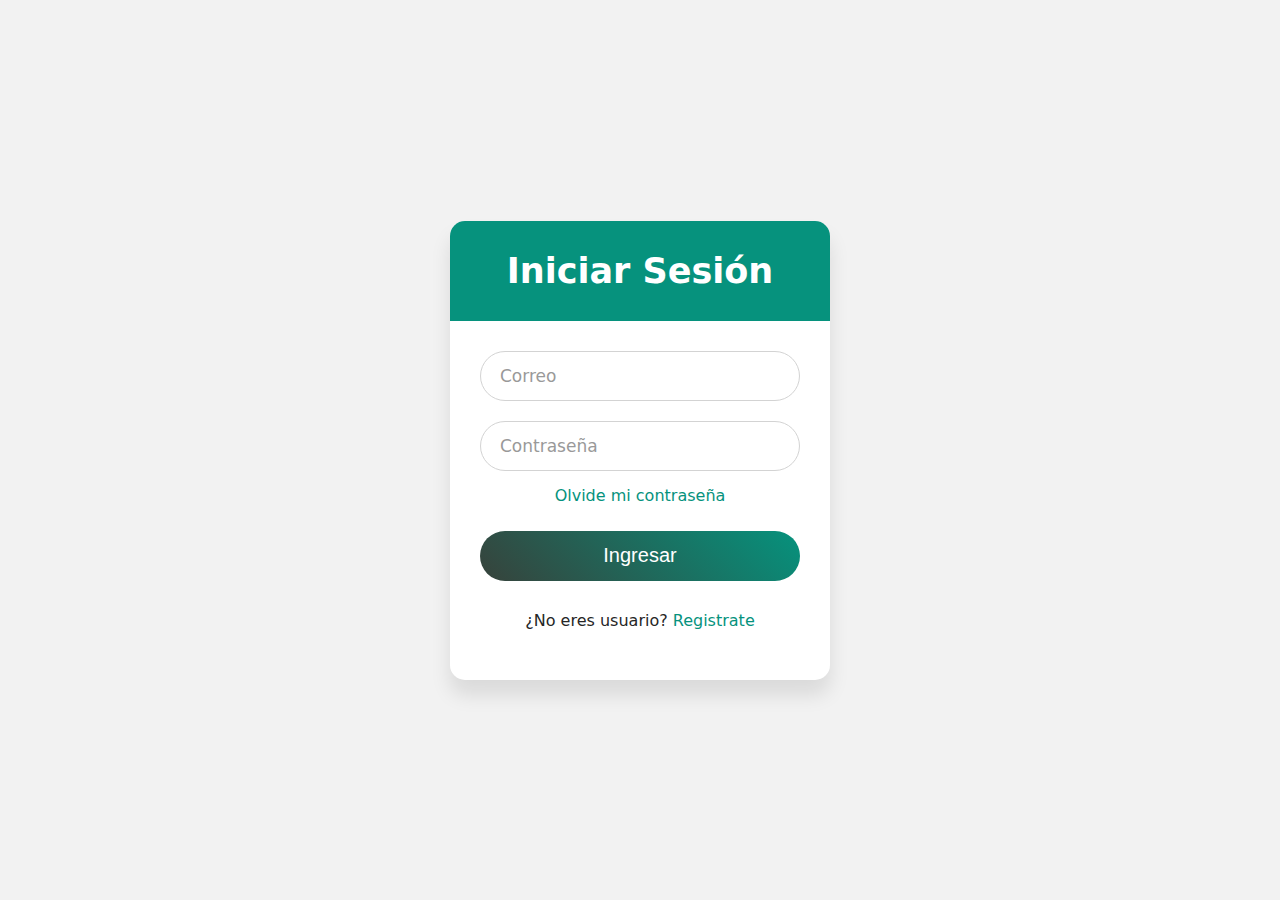
<file: index.html>
<!DOCTYPE html>
<html lang="es">
  <head>
    <meta charset="utf-8" />
    <meta content="width=device-width, initial-scale=1.0" name="viewport" />
    <title>Un Programador Nace Academy</title>
    <meta name="description" content="" />
    <meta name="keywords" content="" />

    <link href="assets/img/favicon.png" rel="icon" />
    <link href="assets/img/apple-touch-icon.png" rel="apple-touch-icon" />

    <link href="https://fonts.googleapis.com" rel="preconnect" />
    <link href="https://fonts.gstatic.com" rel="preconnect" crossorigin />
    <link
      href="https://fonts.googleapis.com/css2?family=Open+Sans:ital,wght@0,300;0,400;0,500;0,600;0,700;0,800;1,300;1,400;1,500;1,600;1,700;1,800&family=Poppins:ital,wght@0,100;0,200;0,300;0,400;0,500;0,600;0,700;0,800;0,900;1,100;1,200;1,300;1,400;1,500;1,600;1,700;1,800;1,900&display=swap"
      rel="stylesheet"
    />
    <link
      href="assets/vendor/bootstrap/css/bootstrap.min.css"
      rel="stylesheet"
    />
    <link
      href="assets/vendor/bootstrap-icons/bootstrap-icons.css"
      rel="stylesheet"
    />
    <link href="assets/vendor/aos/aos.css" rel="stylesheet" />
    <link
      href="assets/vendor/glightbox/css/glightbox.min.css"
      rel="stylesheet"
    />
    <link href="assets/vendor/swiper/swiper-bundle.min.css" rel="stylesheet" />
    <link href="assets/css/main.css" rel="stylesheet" />
  </head>

  <body class="index-page">
    <header id="header" class="header d-flex align-items-center sticky-top">
      <div
        class="container-fluid container-xl position-relative d-flex align-items-center"
      >
        <a href="index.html" class="logo d-flex align-items-center me-auto">
          <h1 class="sitename">UPN Academy</h1>
        </a>

        <nav id="navmenu" class="navmenu">
          <ul>
            <li><a href="about.html">Nosotros</a></li>
            <li><a href="courses.html">Cursos</a></li>
            <li><a href="trainers.html">Profesores</a></li>
            <li><a href="events.html">Eventos</a></li>
            <li><a href="pricing.html">Precios</a></li>
            <li><a href="#" id="logout" >Cerrar sesión</a></li>
            <li>
              <a href="cart.html">
                <div class="cart-content">
                  <i class="bi bi-cart4"></i>
                  <div class="badge rounded-pill text-bg-danger" id="cart-badge">0</div>
                </div>
              </a>
            </li>
          </ul>
          <i class="mobile-nav-toggle d-xl-none bi bi-list"></i>
        </nav>

        <a class="btn-getstarted" href="courses.html"
          >Comenzar a estudiar ahora</a
        >
      </div>
    </header>

    <main class="main">
      <section id="hero" class="hero section dark-background">
        <img src="assets/img/fondo.jpg" alt="" data-aos="fade-in" />

        <div class="container">
          <h2 data-aos="fade-up" data-aos-delay="100">
            Aprende hoy,<br />Cosecha mañana
          </h2>
          <p data-aos="fade-up" data-aos-delay="200">
            Codifica tu futuro. ¡Aprende, crea y triunfa con nosotros!
          </p>
          <div class="d-flex mt-4" data-aos="fade-up" data-aos-delay="300">
            <a href="courses.html" class="btn-get-started">Comenzar ahora</a>
          </div>
        </div>
      </section>

      <section id="about" class="about section">
        <div class="container">
          <div class="row gy-4">
            <div
              class="col-lg-6 order-1 order-lg-2"
              data-aos="fade-up"
              data-aos-delay="100"
            >
              <img src="assets/img/team.jpg" class="img-fluid" alt="" />
            </div>

            <div
              class="col-lg-6 order-2 order-lg-1 content"
              data-aos="fade-up"
              data-aos-delay="200"
            >
              <h3>Aprende a programar en equipo y construye el futuro</h3>
              <p class="fst-italic">
                En nuestra academia, no solo te enseñamos a programar, te
                preparamos para colaborar y resolver problemas reales en equipo.
                Descubre cómo puedes transformar tus habilidades y crecer junto
                a otros apasionados por la tecnología.
              </p>
              <ul>
                <li>
                  <i class="bi bi-check-circle"></i>
                  <span
                    >Aprende de expertos en la industria y desarrolla
                    habilidades prácticas.</span
                  >
                </li>
                <li>
                  <i class="bi bi-check-circle"></i>
                  <span
                    >Mejora tu capacidad para trabajar en equipo y liderar
                    proyectos tecnológicos.</span
                  >
                </li>
                <li>
                  <i class="bi bi-check-circle"></i>
                  <span
                    >Accede a una comunidad de apoyo que te impulsará a alcanzar
                    el éxito.</span
                  >
                </li>
              </ul>
              <a href="#" class="read-more"
                ><span>Leer más</span><i class="bi bi-arrow-right"></i
              ></a>
            </div>
          </div>
        </div>
      </section>

      <section id="counts" class="section counts light-background">
        <div class="container" data-aos="fade-up" data-aos-delay="100">
          <div class="row gy-4">
            <div class="col-lg-3 col-md-6">
              <div class="stats-item text-center w-100 h-100">
                <span
                  data-purecounter-start="0"
                  data-purecounter-end="1232"
                  data-purecounter-duration="1"
                  class="purecounter"
                ></span>
                <p>Estudiantes</p>
              </div>
            </div>

            <div class="col-lg-3 col-md-6">
              <div class="stats-item text-center w-100 h-100">
                <span
                  data-purecounter-start="0"
                  data-purecounter-end="64"
                  data-purecounter-duration="1"
                  class="purecounter"
                ></span>
                <p>Cursos</p>
              </div>
            </div>

            <div class="col-lg-3 col-md-6">
              <div class="stats-item text-center w-100 h-100">
                <span
                  data-purecounter-start="0"
                  data-purecounter-end="42"
                  data-purecounter-duration="1"
                  class="purecounter"
                ></span>
                <p>Eventos</p>
              </div>
            </div>

            <div class="col-lg-3 col-md-6">
              <div class="stats-item text-center w-100 h-100">
                <span
                  data-purecounter-start="0"
                  data-purecounter-end="24"
                  data-purecounter-duration="1"
                  class="purecounter"
                ></span>
                <p>Profesores</p>
              </div>
            </div>
          </div>
        </div>
      </section>

      <section id="why-us" class="section why-us">
        <div class="container">
          <div class="row gy-4">
            <div class="col-lg-4" data-aos="fade-up" data-aos-delay="100">
              <div class="why-box">
                <h3>¿Por qué elegir nuestros productos?</h3>
                <p>
                  Lorem ipsum dolor sit amet, consectetur adipiscing elit, sed
                  do eiusmod tempor incididunt ut labore et dolore magna aliqua.
                  Duis aute irure dolor in reprehenderit Asperiores dolores sed
                  et. Tenetur quia eos. Autem tempore quibusdam vel
                  necessitatibus optio ad corporis.
                </p>
                <div class="text-center">
                  <a href="#" class="more-btn"
                    ><span>Aprender más</span>
                    <i class="bi bi-chevron-right"></i
                  ></a>
                </div>
              </div>
            </div>

            <div class="col-lg-8 d-flex align-items-stretch">
              <div class="row gy-4" data-aos="fade-up" data-aos-delay="200">
                <div class="col-xl-4">
                  <div
                    class="icon-box d-flex flex-column justify-content-center align-items-center"
                  >
                    <i class="bi bi-clipboard-data"></i>
                    <h4>Desarrollo de proyectos reales</h4>
                    <p>
                      Aprende a trabajar en proyectos reales que simulan las
                      demandas del mercado, y mejora tus habilidades de
                      programación.
                    </p>
                  </div>
                </div>

                <div class="col-xl-4" data-aos="fade-up" data-aos-delay="300">
                  <div
                    class="icon-box d-flex flex-column justify-content-center align-items-center"
                  >
                    <i class="bi bi-gem"></i>
                    <h4>Herramientas y tecnologías líderes</h4>
                    <p>
                      Domina las tecnologías más demandadas por las empresas, y
                      conviértete en un profesional listo para el futuro.
                    </p>
                  </div>
                </div>

                <div class="col-xl-4" data-aos="fade-up" data-aos-delay="400">
                  <div
                    class="icon-box d-flex flex-column justify-content-center align-items-center"
                  >
                    <i class="bi bi-inboxes"></i>
                    <h4>Mentoría personalizada</h4>
                    <p>
                      Recibe apoyo constante de mentores expertos que te guiarán
                      a lo largo de tu formación y te ayudarán a alcanzar tus
                      metas.
                    </p>
                  </div>
                </div>
              </div>
            </div>
          </div>
        </div>
      </section>

      <section id="features" class="features section">
        <div class="container">
          <div class="row gy-4">
            <div
              class="col-lg-3 col-md-4"
              data-aos="fade-up"
              data-aos-delay="100"
            >
              <div class="features-item">
                <i class="bi bi-eye" style="color: #ffbb2c"></i>
                <h3><a href="" class="stretched-link">Código eficiente</a></h3>
              </div>
            </div>

            <div
              class="col-lg-3 col-md-4"
              data-aos="fade-up"
              data-aos-delay="200"
            >
              <div class="features-item">
                <i class="bi bi-infinity" style="color: #5578ff"></i>
                <h3>
                  <a href="" class="stretched-link">Resolución de problemas</a>
                </h3>
              </div>
            </div>

            <div
              class="col-lg-3 col-md-4"
              data-aos="fade-up"
              data-aos-delay="300"
            >
              <div class="features-item">
                <i class="bi bi-mortarboard" style="color: #e80368"></i>
                <h3>
                  <a href="" class="stretched-link">Tecnologías modernas</a>
                </h3>
              </div>
            </div>

            <div
              class="col-lg-3 col-md-4"
              data-aos="fade-up"
              data-aos-delay="400"
            >
              <div class="features-item">
                <i class="bi bi-nut" style="color: #e361ff"></i>
                <h3>
                  <a href="" class="stretched-link">Proyectos prácticos</a>
                </h3>
              </div>
            </div>

            <div
              class="col-lg-3 col-md-4"
              data-aos="fade-up"
              data-aos-delay="500"
            >
              <div class="features-item">
                <i class="bi bi-shuffle" style="color: #47aeff"></i>
                <h3><a href="" class="stretched-link">Mentores expertos</a></h3>
              </div>
            </div>

            <div
              class="col-lg-3 col-md-4"
              data-aos="fade-up"
              data-aos-delay="600"
            >
              <div class="features-item">
                <i class="bi bi-star" style="color: #ffa76e"></i>
                <h3>
                  <a href="" class="stretched-link">Actualización constante</a>
                </h3>
              </div>
            </div>

            <div
              class="col-lg-3 col-md-4"
              data-aos="fade-up"
              data-aos-delay="700"
            >
              <div class="features-item">
                <i class="bi bi-x-diamond" style="color: #11dbcf"></i>
                <h3><a href="" class="stretched-link">Trabajo en equipo</a></h3>
              </div>
            </div>

            <div
              class="col-lg-3 col-md-4"
              data-aos="fade-up"
              data-aos-delay="800"
            >
              <div class="features-item">
                <i class="bi bi-camera-video" style="color: #4233ff"></i>
                <h3>
                  <a href="" class="stretched-link">Portafolio profesional</a>
                </h3>
              </div>
            </div>

            <div
              class="col-lg-3 col-md-4"
              data-aos="fade-up"
              data-aos-delay="900"
            >
              <div class="features-item">
                <i class="bi bi-command" style="color: #b2904f"></i>
                <h3><a href="" class="stretched-link">Desarrollo ágil</a></h3>
              </div>
            </div>

            <div
              class="col-lg-3 col-md-4"
              data-aos="fade-up"
              data-aos-delay="1000"
            >
              <div class="features-item">
                <i class="bi bi-dribbble" style="color: #b20969"></i>
                <h3>
                  <a href="" class="stretched-link">Comunicación efectiva</a>
                </h3>
              </div>
            </div>

            <div
              class="col-lg-3 col-md-4"
              data-aos="fade-up"
              data-aos-delay="1100"
            >
              <div class="features-item">
                <i class="bi bi-activity" style="color: #ff5828"></i>
                <h3><a href="" class="stretched-link">Alta calidad</a></h3>
              </div>
            </div>

            <div
              class="col-lg-3 col-md-4"
              data-aos="fade-up"
              data-aos-delay="1200"
            >
              <div class="features-item">
                <i class="bi bi-brightness-high" style="color: #29cc61"></i>
                <h3>
                  <a href="" class="stretched-link">Proyectos rentables</a>
                </h3>
              </div>
            </div>
          </div>
        </div>
      </section>

      <section id="courses" class="courses section">
        <div class="container section-title" data-aos="fade-up">
          <h2>Cursos</h2>
          <p>Cursos populares</p>
        </div>

        <div class="container">
          <div class="courses-content">
          </div>
        </div>
      </section>
    </main>

    <footer id="footer" class="footer position-relative light-background">
      <div class="container footer-top">
        <div class="row gy-4">
          <div class="col-lg-4 col-md-6 footer-about">
            <a href="index.html" class="logo d-flex align-items-center">
              <span class="sitename">UPN</span>
            </a>
            <div class="footer-contact pt-3">
              <p>CRA 78A #32A - 89</p>
              <p>Medellin, Colombia</p>
              <p class="mt-3">
                <strong>Teléfono:</strong> <span>+57 311 778 8976</span>
              </p>
              <p>
                <strong>Email:</strong> <span>unprogramadornace@gmail.com</span>
              </p>
            </div>
            <div class="social-links d-flex mt-4">
              <a href=""><i class="bi bi-twitter-x"></i></a>
              <a href=""><i class="bi bi-facebook"></i></a>
              <a href=""><i class="bi bi-facebook"></i></a>
              <a href=""><i class="bi bi-instagram"></i></a>
              <a href=""><i class="bi bi-linkedin"></i></a>
            </div>
          </div>

          <div class="col-lg-2 col-md-3 footer-links">
            <h4>Enlaces útiles</h4>
            <ul>
              <li><a href="#">Inicio</a></li>
              <li><a href="#">Nosotros</a></li>
              <li><a href="#">Servicios</a></li>
              <li><a href="#">Términos del servicio</a></li>
              <li><a href="#">Política de privacidad</a></li>
            </ul>
          </div>

          <div class="col-lg-2 col-md-3 footer-links">
            <h4>Nuestros servicios</h4>
            <ul>
              <li><a href="#">Diseño Web</a></li>
              <li><a href="#">Desarrollo Web</a></li>
              <li><a href="#">Gestión de Productos</a></li>
              <li><a href="#">Marketing</a></li>
              <li><a href="#">Diseño Gráfico</a></li>
            </ul>
          </div>

          <div class="col-lg-4 col-md-12 footer-newsletter">
            <h4>Nuestro Boletín</h4>
            <p>
              ¡Suscríbete a nuestro boletín y recibe las últimas noticias sobre
              nuestros productos y servicios!
            </p>
            <form
              action="forms/newsletter.php"
              method="post"
              class="php-email-form"
            >
              <div class="newsletter-form">
                <input type="email" name="email" /><input
                  type="submit"
                  value="Suscribirse"
                />
              </div>
              <div class="error-message"></div>
            </form>
          </div>
        </div>
      </div>

      <div class="container copyright text-center mt-4">
        <p>
          © <span>Copyright</span> <strong class="px-1 sitename">UPN</strong>
          <span>Todos los derechos reservados</span>
        </p>
        <div class="credits">
          Diseñado por <a href="https://bootstrapmade.com/">Santiago Perez</a>
        </div>
      </div>
    </footer>

    <a
      href="#"
      id="scroll-top"
      class="scroll-top d-flex align-items-center justify-content-center"
      ><i class="bi bi-arrow-up-short"></i
    ></a>

    <div id="preloader"></div>

    <script src="assets/vendor/bootstrap/js/bootstrap.bundle.min.js"></script>
    <script src="assets/vendor/php-email-form/validate.js"></script>
    <script src="assets/vendor/aos/aos.js"></script>
    <script src="assets/vendor/glightbox/js/glightbox.min.js"></script>
    <script src="assets/vendor/purecounter/purecounter_vanilla.js"></script>
    <script src="assets/vendor/swiper/swiper-bundle.min.js"></script>

    <script src="assets/js/main.js"></script>
  </body>
</html>
</file>
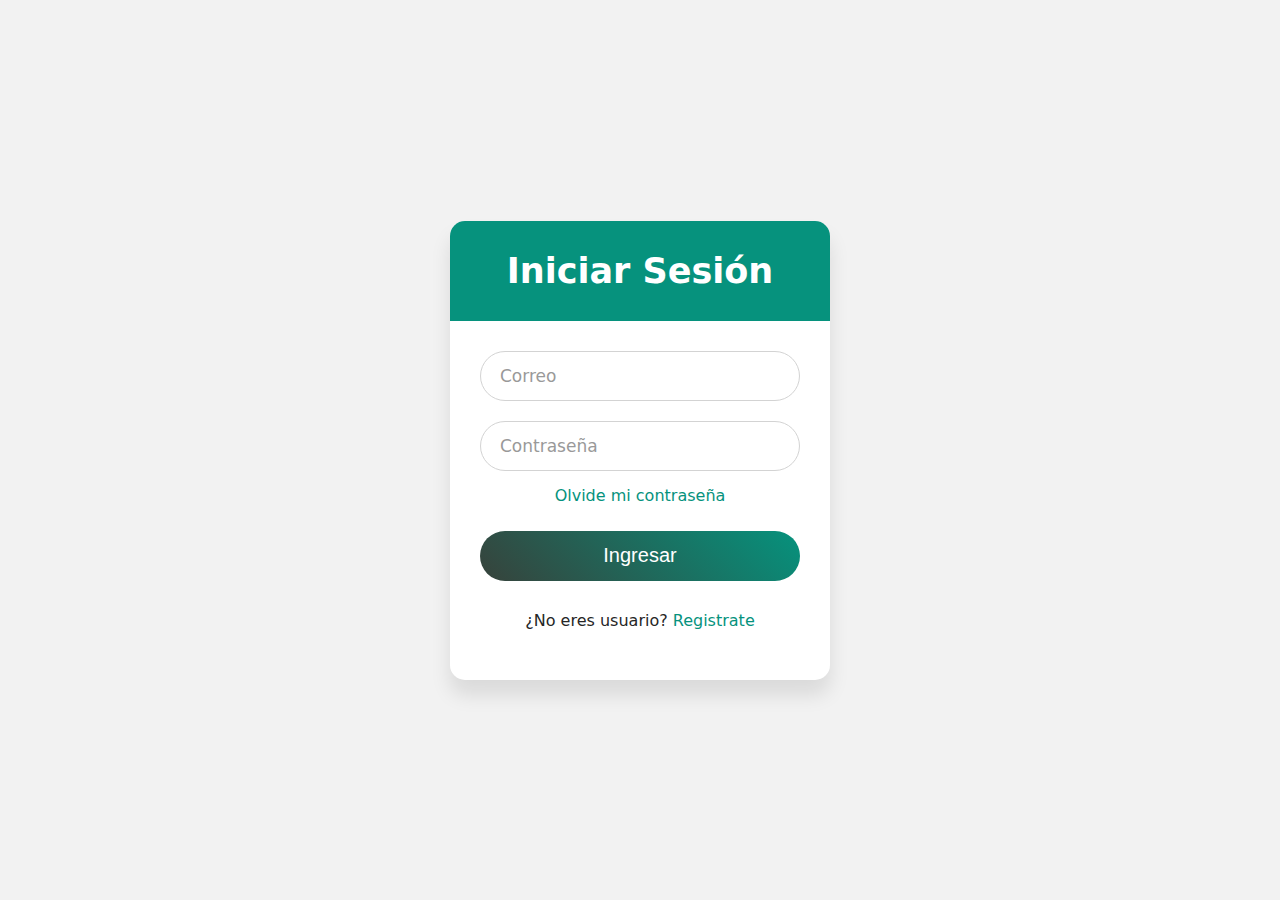
<file: about.html>
<!DOCTYPE html>
<html lang="en">

<head>
  <meta charset="utf-8">
  <meta content="width=device-width, initial-scale=1.0" name="viewport">
  <title>About - Mentor Bootstrap Template</title>
  <meta name="description" content="">
  <meta name="keywords" content="">

  <!-- Favicons -->
  <link href="assets/img/favicon.png" rel="icon">
  <link href="assets/img/apple-touch-icon.png" rel="apple-touch-icon">

  <!-- Fonts -->
  <link href="https://fonts.googleapis.com" rel="preconnect">
  <link href="https://fonts.gstatic.com" rel="preconnect" crossorigin>
  <link href="https://fonts.googleapis.com/css2?family=Open+Sans:ital,wght@0,300;0,400;0,500;0,600;0,700;0,800;1,300;1,400;1,500;1,600;1,700;1,800&family=Poppins:ital,wght@0,100;0,200;0,300;0,400;0,500;0,600;0,700;0,800;0,900;1,100;1,200;1,300;1,400;1,500;1,600;1,700;1,800;1,900&family=Raleway:ital,wght@0,100;0,200;0,300;0,400;0,500;0,600;0,700;0,800;0,900;1,100;1,200;1,300;1,400;1,500;1,600;1,700;1,800;1,900&display=swap" rel="stylesheet">

  <!-- Vendor CSS Files -->
  <link href="assets/vendor/bootstrap/css/bootstrap.min.css" rel="stylesheet">
  <link href="assets/vendor/bootstrap-icons/bootstrap-icons.css" rel="stylesheet">
  <link href="assets/vendor/aos/aos.css" rel="stylesheet">
  <link href="assets/vendor/glightbox/css/glightbox.min.css" rel="stylesheet">
  <link href="assets/vendor/swiper/swiper-bundle.min.css" rel="stylesheet">
  <link href="assets/css/main.css" rel="stylesheet">
</head>

<body class="about-page">

  <header id="header" class="header d-flex align-items-center sticky-top">
    <div class="container-fluid container-xl position-relative d-flex align-items-center">

      <a href="index.html" class="logo d-flex align-items-center me-auto">
        <h1 class="sitename">UPN Academy</h1>
      </a>

      <nav id="navmenu" class="navmenu">
        <ul>
          <li><a href="about.html">Nosotros</a></li>
          <li><a href="courses.html">Cursos</a></li>
          <li><a href="trainers.html">Profesores</a></li>
          <li><a href="events.html">Eventos</a></li>
          <li><a href="pricing.html">Precios</a></li>
          <li><a href="#" id="logout" >Cerrar sesión</a></li>
          <li>
            <a href="cart.html">
              <div class="cart-content">
                <i class="bi bi-cart4"></i>
                <div class="badge rounded-pill text-bg-danger" id="cart-badge">0</div>
              </div>
            </a>
          </li>
        </ul>
        <i class="mobile-nav-toggle d-xl-none bi bi-list"></i>
      </nav>

      <a class="btn-getstarted" href="courses.html">Comenzar a estudiar ahora</a>

    </div>
  </header>

  <main class="main">

    <!-- Page Title -->
    <div class="page-title" data-aos="fade">
      <div class="heading">
        <div class="container">
          <div class="row d-flex justify-content-center text-center">
            <div class="col-lg-8">
              <h1>Acerca de nosotros<br></h1>
              <p class="mb-0">En Un Programador Nace Academy, creemos que todos tienen el potencial de convertirse en expertos en tecnología. Nuestra misión es ofrecer una formación accesible, práctica y enfocada en las demandas del mercado actual. A través de proyectos reales, tecnologías modernas y la guía de mentores expertos, preparamos a nuestros estudiantes para enfrentar los desafíos del mundo laboral y destacarse en sus carreras como programadores profesionales. ¡Únete a nosotros y empieza a construir tu futuro hoy</p>
            </div>
          </div>
        </div>
      </div>
      <nav class="breadcrumbs">
        <div class="container">
          <ol>
            <li><a href="index.html">Inicio</a></li>
            <li class="current">Nosotros<br></li>
          </ol>
        </div>
      </nav>
    </div><!-- End Page Title -->

    <!-- About Us Section -->
    <section id="about-us" class="section about-us">

      <div class="container">

        <div class="row gy-4">

          <div class="col-lg-6 order-1 order-lg-2" data-aos="fade-up" data-aos-delay="100">
            <img src="assets/img/about-2.jpg" class="img-fluid" alt="">
          </div>

          <div class="col-lg-6 order-2 order-lg-1 content" data-aos="fade-up" data-aos-delay="200">
            <h3>Comprometidos con tu formación en programación</h3>
            <p class="fst-italic">
              En nuestra academia, te brindamos todas las herramientas necesarias para que alcances el éxito en el mundo de la tecnología. Nuestro enfoque práctico y colaborativo te prepara para enfrentar los desafíos del mercado laboral actual, trabajando en equipo y adquiriendo conocimientos sólidos en las tecnologías más demandadas.
            </p>
            <ul>
              <li><i class="bi bi-check-circle"></i> <span>Formación práctica y enfocada en la industria.</span></li>
              <li><i class="bi bi-check-circle"></i> <span>Desarrolla habilidades clave trabajando en proyectos colaborativos.</span></li>
              <li><i class="bi bi-check-circle"></i> <span>Acceso a una comunidad de expertos y mentores que te guiarán en tu camino.</span></li>
            </ul>
          </div>

        </div>

      </div>

    </section><!-- /About Us Section -->

    <!-- Counts Section -->
    <section id="counts" class="section counts light-background">

      <div class="container" data-aos="fade-up" data-aos-delay="100">

        <div class="row gy-4">

          <div class="col-lg-3 col-md-6">
            <div class="stats-item text-center w-100 h-100">
              <span data-purecounter-start="0" data-purecounter-end="1232" data-purecounter-duration="1" class="purecounter"></span>
              <p>Estudiantes</p>
            </div>
          </div><!-- End Stats Item -->

          <div class="col-lg-3 col-md-6">
            <div class="stats-item text-center w-100 h-100">
              <span data-purecounter-start="0" data-purecounter-end="64" data-purecounter-duration="1" class="purecounter"></span>
              <p>Cursos</p>
            </div>
          </div><!-- End Stats Item -->

          <div class="col-lg-3 col-md-6">
            <div class="stats-item text-center w-100 h-100">
              <span data-purecounter-start="0" data-purecounter-end="42" data-purecounter-duration="1" class="purecounter"></span>
              <p>Eventos</p>
            </div>
          </div><!-- End Stats Item -->

          <div class="col-lg-3 col-md-6">
            <div class="stats-item text-center w-100 h-100">
              <span data-purecounter-start="0" data-purecounter-end="24" data-purecounter-duration="1" class="purecounter"></span>
              <p>Profesores</p>
            </div>
          </div><!-- End Stats Item -->

        </div>

      </div>

    </section><!-- /Counts Section -->

    <!-- Testimonials Section -->
    <section id="testimonials" class="testimonials section">

      <!-- Section Title -->
      <div class="container section-title" data-aos="fade-up">
        <h2>Testimonios</h2>
        <p>Que opinan de nosotros</p>
      </div><!-- End Section Title -->

      <div class="container" data-aos="fade-up" data-aos-delay="100">

        <div class="swiper init-swiper">
          <script type="application/json" class="swiper-config">
            {
              "loop": true,
              "speed": 600,
              "autoplay": {
                "delay": 5000
              },
              "slidesPerView": "auto",
              "pagination": {
                "el": ".swiper-pagination",
                "type": "bullets",
                "clickable": true
              },
              "breakpoints": {
                "320": {
                  "slidesPerView": 1,
                  "spaceBetween": 40
                },
                "1200": {
                  "slidesPerView": 2,
                  "spaceBetween": 20
                }
              }
            }
          </script>

          <div class="swiper-wrapper">

            <div class="swiper-slide">
              <div class="testimonial-wrap">
                <div class="testimonial-item">
                  <img src="assets/img/testimonials/testimonials-1.jpg" class="testimonial-img" alt="">
                  <h3>Saul Goodman</h3>
                  <h4>CEO &amp; Fundador</h4>
                  <div class="stars">
                    <i class="bi bi-star-fill"></i><i class="bi bi-star-fill"></i><i class="bi bi-star-fill"></i><i class="bi bi-star-fill"></i><i class="bi bi-star-fill"></i>
                  </div>
                  <p>
                    <i class="bi bi-quote quote-icon-left"></i>
                    <span>"Gracias a la formación que recibí en la academia, pude fundar mi propia empresa tecnológica. La metodología práctica y los mentores me ayudaron a alcanzar mis metas más rápido de lo que imaginé."</span>
                    <i class="bi bi-quote quote-icon-right"></i>
                  </p>
                </div>
              </div>
            </div><!-- Fin del testimonio -->
          
            <div class="swiper-slide">
              <div class="testimonial-wrap">
                <div class="testimonial-item">
                  <img src="assets/img/testimonials/testimonials-2.jpg" class="testimonial-img" alt="">
                  <h3>Sara Wilsson</h3>
                  <h4>Diseñadora</h4>
                  <div class="stars">
                    <i class="bi bi-star-fill"></i><i class="bi bi-star-fill"></i><i class="bi bi-star-fill"></i><i class="bi bi-star-fill"></i><i class="bi bi-star-fill"></i>
                  </div>
                  <p>
                    <i class="bi bi-quote quote-icon-left"></i>
                    <span>"La academia me dio las herramientas para transformar mi pasión por el diseño en una carrera exitosa. Los cursos están actualizados y se enfocan en lo que realmente necesitas para destacar."</span>
                    <i class="bi bi-quote quote-icon-right"></i>
                  </p>
                </div>
              </div>
            </div><!-- Fin del testimonio -->
          
            <div class="swiper-slide">
              <div class="testimonial-wrap">
                <div class="testimonial-item">
                  <img src="assets/img/testimonials/testimonials-3.jpg" class="testimonial-img" alt="">
                  <h3>Jena Karlis</h3>
                  <h4>Propietaria de Tienda</h4>
                  <div class="stars">
                    <i class="bi bi-star-fill"></i><i class="bi bi-star-fill"></i><i class="bi bi-star-fill"></i><i class="bi bi-star-fill"></i><i class="bi bi-star-fill"></i>
                  </div>
                  <p>
                    <i class="bi bi-quote quote-icon-left"></i>
                    <span>"Abrir mi tienda en línea fue un sueño hecho realidad, y gracias a las clases de programación y marketing digital de la academia, hoy puedo gestionar mi negocio con éxito."</span>
                    <i class="bi bi-quote quote-icon-right"></i>
                  </p>
                </div>
              </div>
            </div><!-- Fin del testimonio -->
          
            <div class="swiper-slide">
              <div class="testimonial-wrap">
                <div class="testimonial-item">
                  <img src="assets/img/testimonials/testimonials-4.jpg" class="testimonial-img" alt="">
                  <h3>Matt Brandon</h3>
                  <h4>Freelancer</h4>
                  <div class="stars">
                    <i class="bi bi-star-fill"></i><i class="bi bi-star-fill"></i><i class="bi bi-star-fill"></i><i class="bi bi-star-fill"></i><i class="bi bi-star-fill"></i>
                  </div>
                  <p>
                    <i class="bi bi-quote quote-icon-left"></i>
                    <span>"La flexibilidad de los cursos me permitió seguir formándome mientras trabajaba como freelancer. Hoy, gracias a la academia, tengo más clientes y mejores oportunidades."</span>
                    <i class="bi bi-quote quote-icon-right"></i>
                  </p>
                </div>
              </div>
            </div><!-- Fin del testimonio -->
          
            <div class="swiper-slide">
              <div class="testimonial-wrap">
                <div class="testimonial-item">
                  <img src="assets/img/testimonials/testimonials-5.jpg" class="testimonial-img" alt="">
                  <h3>John Larson</h3>
                  <h4>Emprendedor</h4>
                  <div class="stars">
                    <i class="bi bi-star-fill"></i><i class="bi bi-star-fill"></i><i class="bi bi-star-fill"></i><i class="bi bi-star-fill"></i><i class="bi bi-star-fill"></i>
                  </div>
                  <p>
                    <i class="bi bi-quote quote-icon-left"></i>
                    <span>"Los conocimientos adquiridos en la academia fueron clave para lanzar mi startup. El enfoque práctico y el apoyo de los mentores hicieron toda la diferencia."</span>
                    <i class="bi bi-quote quote-icon-right"></i>
                  </p>
                </div>
              </div>
            </div><!-- Fin del testimonio -->
          
          </div>          

          <div class="swiper-pagination"></div>
        </div>

      </div>

    </section><!-- /Testimonials Section -->

  </main>

  <footer id="footer" class="footer position-relative light-background">

    <div class="container footer-top">
      <div class="row gy-4">
        <div class="col-lg-4 col-md-6 footer-about">
          <a href="index.html" class="logo d-flex align-items-center">
            <span class="sitename">UPN</span>
          </a>
          <div class="footer-contact pt-3">
            <p>CRA 78A #32A - 89</p>
            <p>Medellin, Colombia</p>
            <p class="mt-3"><strong>Teléfono:</strong> <span>+57 311 778 8976</span></p>
            <p><strong>Email:</strong> <span>unprogramadornace@gmail.com</span></p>
          </div>
          <div class="social-links d-flex mt-4">
            <a href=""><i class="bi bi-twitter-x"></i></a>
            <a href=""><i class="bi bi-facebook"></i></a>
            <a href=""><i class="bi bi-facebook"></i></a>
            <a href=""><i class="bi bi-instagram"></i></a>
            <a href=""><i class="bi bi-linkedin"></i></a>
          </div>
        </div>

        <div class="col-lg-2 col-md-3 footer-links">
          <h4>Enlaces útiles</h4>
          <ul>
            <li><a href="#">Inicio</a></li>
            <li><a href="#">Nosotros</a></li>
            <li><a href="#">Servicios</a></li>
            <li><a href="#">Términos del servicio</a></li>
            <li><a href="#">Política de privacidad</a></li>
          </ul>
        </div>

        <div class="col-lg-2 col-md-3 footer-links">
          <h4>Nuestros servicios</h4>
          <ul>
            <li><a href="#">Diseño Web</a></li>
            <li><a href="#">Desarrollo Web</a></li>
            <li><a href="#">Gestión de Productos</a></li>
            <li><a href="#">Marketing</a></li>
            <li><a href="#">Diseño Gráfico</a></li>
          </ul>
        </div>

        <div class="col-lg-4 col-md-12 footer-newsletter">
          <h4>Nuestro Boletín</h4>
          <p>¡Suscríbete a nuestro boletín y recibe las últimas noticias sobre nuestros productos y servicios!</p>
          <form action="forms/newsletter.php" method="post" class="php-email-form">
            <div class="newsletter-form"><input type="email" name="email"><input type="submit" value="Suscribirse"></div>
            <div class="error-message"></div>
          </form>
        </div>

      </div>
    </div>

    <div class="container copyright text-center mt-4">
      <p>© <span>Copyright</span> <strong class="px-1 sitename">UPN</strong> <span>Todos los derechos reservados</span></p>
      <div class="credits">
        Diseñado por <a href="https://bootstrapmade.com/">Santiago Perez</a>
      </div>
    </div>

  </footer>

  <!-- Scroll Top -->
  <a href="#" id="scroll-top" class="scroll-top d-flex align-items-center justify-content-center"><i class="bi bi-arrow-up-short"></i></a>

  <!-- Preloader -->
  <div id="preloader"></div>

  <!-- Vendor JS Files -->
  <script src="assets/vendor/bootstrap/js/bootstrap.bundle.min.js"></script>
  <script src="assets/vendor/php-email-form/validate.js"></script>
  <script src="assets/vendor/aos/aos.js"></script>
  <script src="assets/vendor/glightbox/js/glightbox.min.js"></script>
  <script src="assets/vendor/purecounter/purecounter_vanilla.js"></script>
  <script src="assets/vendor/swiper/swiper-bundle.min.js"></script>

  <!-- Main JS File -->
  <script src="assets/js/main.js"></script>

</body>

</html>
</file>
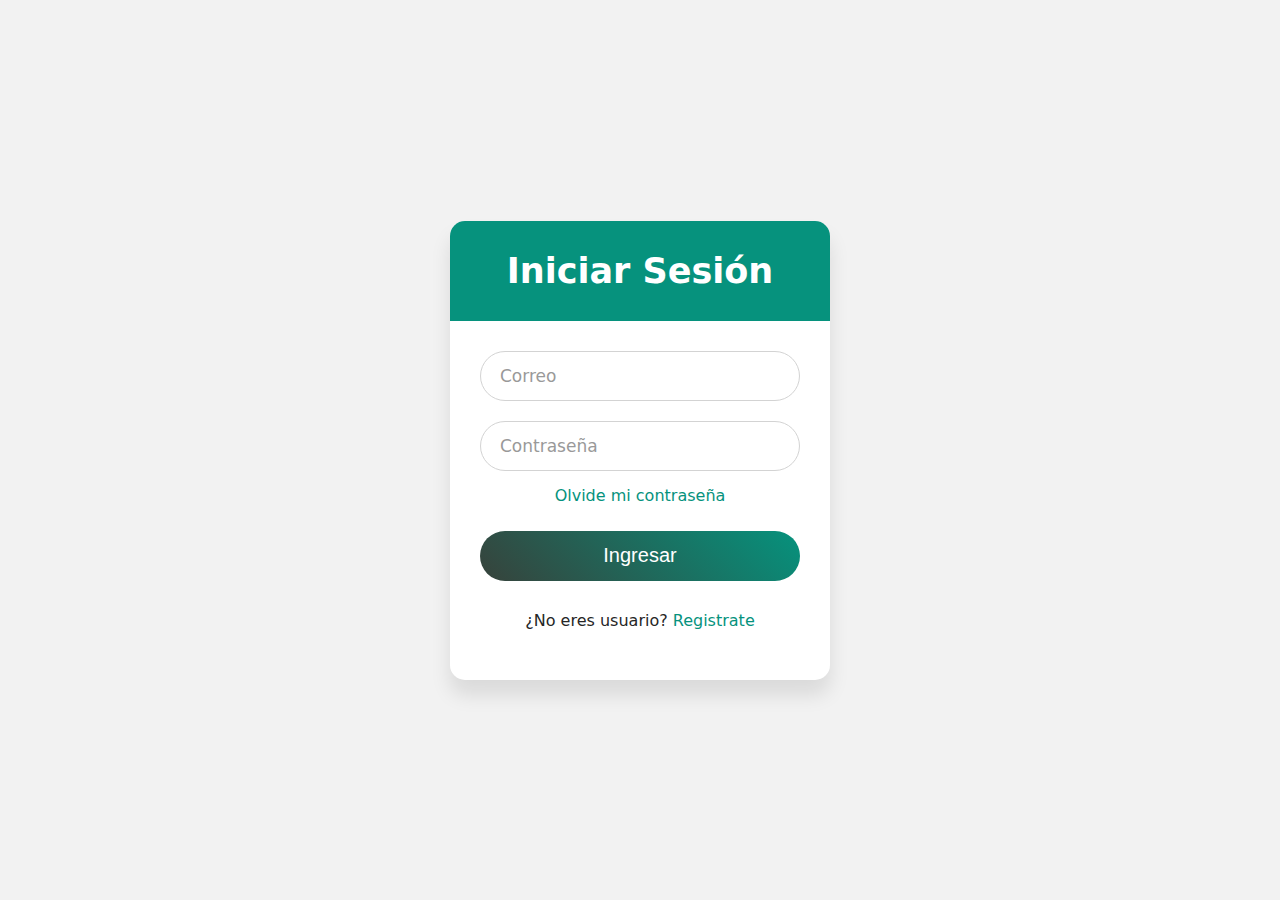
<file: cart.html>
<!DOCTYPE html>
<html lang="es">
  <head>
    <meta charset="utf-8" />
    <meta name="viewport" content="width=device-width, initial-scale=1.0" />
    <title>Cart - Un Programador Nace Academy</title>
    <link href="assets/vendor/bootstrap/css/bootstrap.min.css" rel="stylesheet" />
    <link href="assets/vendor/bootstrap-icons/bootstrap-icons.css" rel="stylesheet" />
    <link href="assets/css/main.css" rel="stylesheet" />
  </head>

  <body>
    <header id="header" class="header d-flex align-items-center sticky-top">
      <div class="container-fluid container-xl gap-2 d-flex align-items-center">
        <a href="index.html" class="logo d-flex align-items-center me-auto">
          <h1 class="sitename">UPN Academy</h1>
        </a>
        <a href="index.html" class="btn-back">Volver a Inicio</a>
      </div>
    </header>

    <main class="main">
      <section id="cart-section" class="section cart">
        <div class="container">
          <h2>Mi Carrito</h2>
          <div id="cart-contents">
            <p id="empty-cart-message">Tu carrito está vacío.</p>
          </div>

          <div id="total-section" class="total-section">
            <h3>Total: $<span id="total-price">0</span></h3>
          </div>

        </div>
      </section>
    </main>

    <script src="assets/vendor/bootstrap/js/bootstrap.bundle.min.js"></script>
    <script src="assets/js/cart.js"></script>
  </body>
</html>
</file>
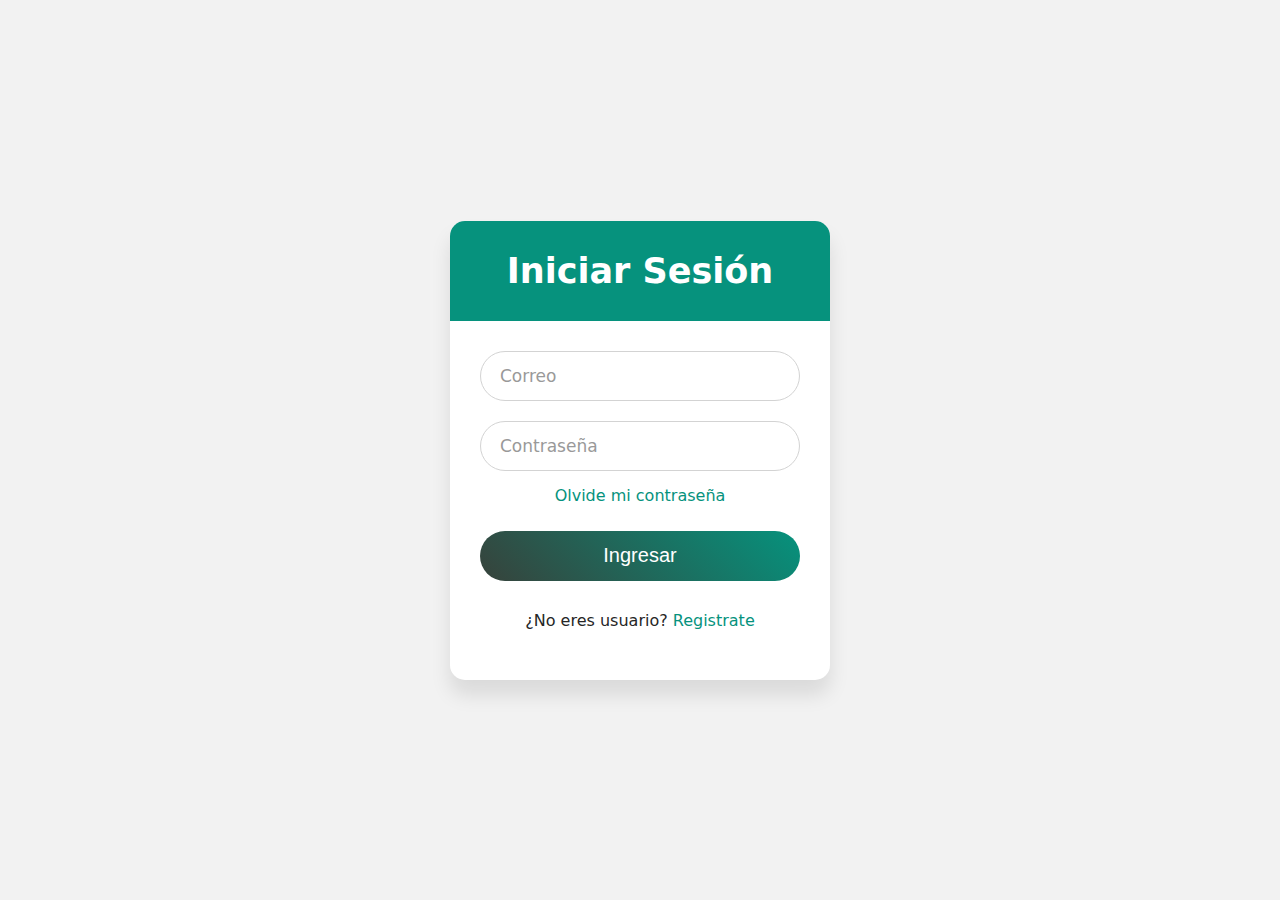
<file: contact.html>
<!DOCTYPE html>
<html lang="en">

<head>
  <meta charset="utf-8">
  <meta content="width=device-width, initial-scale=1.0" name="viewport">
  <title>Contact - Mentor Bootstrap Template</title>
  <meta name="description" content="">
  <meta name="keywords" content="">

  <!-- Favicons -->
  <link href="assets/img/favicon.png" rel="icon">
  <link href="assets/img/apple-touch-icon.png" rel="apple-touch-icon">

  <!-- Fonts -->
  <link href="https://fonts.googleapis.com" rel="preconnect">
  <link href="https://fonts.gstatic.com" rel="preconnect" crossorigin>
  <link href="https://fonts.googleapis.com/css2?family=Open+Sans:ital,wght@0,300;0,400;0,500;0,600;0,700;0,800;1,300;1,400;1,500;1,600;1,700;1,800&family=Poppins:ital,wght@0,100;0,200;0,300;0,400;0,500;0,600;0,700;0,800;0,900;1,100;1,200;1,300;1,400;1,500;1,600;1,700;1,800;1,900&family=Raleway:ital,wght@0,100;0,200;0,300;0,400;0,500;0,600;0,700;0,800;0,900;1,100;1,200;1,300;1,400;1,500;1,600;1,700;1,800;1,900&display=swap" rel="stylesheet">

  <!-- Vendor CSS Files -->
  <link href="assets/vendor/bootstrap/css/bootstrap.min.css" rel="stylesheet">
  <link href="assets/vendor/bootstrap-icons/bootstrap-icons.css" rel="stylesheet">
  <link href="assets/vendor/aos/aos.css" rel="stylesheet">
  <link href="assets/vendor/glightbox/css/glightbox.min.css" rel="stylesheet">
  <link href="assets/vendor/swiper/swiper-bundle.min.css" rel="stylesheet">

  <!-- Main CSS File -->
  <link href="assets/css/main.css" rel="stylesheet">
</head>

<body class="contact-page">

  <header id="header" class="header d-flex align-items-center sticky-top">
    <div class="container-fluid container-xl position-relative d-flex align-items-center">

      <a href="index.html" class="logo d-flex align-items-center me-auto">
        <h1 class="sitename">UPN Academy</h1>
      </a>

      <nav id="navmenu" class="navmenu">
        <ul>
          <li><a href="about.html">Nosotros</a></li>
          <li><a href="courses.html">Cursos</a></li>
          <li><a href="trainers.html">Profesores</a></li>
          <li><a href="events.html">Eventos</a></li>
          <li><a href="pricing.html">Precios</a></li>
          <li><a href="#" id="logout" >Cerrar sesión</a></li>
          <li>
            <a href="cart.html">
              <div class="cart-content">
                <i class="bi bi-cart4"></i>
                <div class="badge rounded-pill text-bg-danger" id="cart-badge">0</div>
              </div>
            </a>
          </li>
        </ul>
        <i class="mobile-nav-toggle d-xl-none bi bi-list"></i>
      </nav>

      <a class="btn-getstarted" href="courses.html">Comenzar a estudiar ahora</a>

    </div>
  </header>

  <main class="main">

    <!-- Page Title -->
    <div class="page-title" data-aos="fade">
      <div class="heading">
        <div class="container">
          <div class="row d-flex justify-content-center text-center">
            <div class="col-lg-8">
              <h1>Contactanos</h1>
              <p class="mb-0">Estamos aquí para ayudarte en tu camino hacia el éxito. Si tienes alguna pregunta sobre nuestros cursos, planes de precios o cualquier otro aspecto de nuestra academia, no dudes en contactarnos. Nuestro equipo de soporte estará encantado de brindarte toda la información que necesites. Ya sea por correo electrónico, teléfono o redes sociales, estamos a tu disposición para resolver cualquier duda y acompañarte en tu proceso de aprendizaje. ¡Contáctanos y da el primer paso hacia tu futuro en la tecnología!</p>
            </div>
          </div>
        </div>
      </div>
      <nav class="breadcrumbs">
        <div class="container">
          <ol>
            <li><a href="index.html">Inicio</a></li>
            <li class="current">Contactanos</li>
          </ol>
        </div>
      </nav>
    </div><!-- End Page Title -->

    <!-- Contact Section -->
    <section id="contact" class="contact section">
      <div class="container" data-aos="fade-up" data-aos-delay="100">

        <div class="row gy-4">

          <div class="col-lg-4">
            <div class="info-item d-flex" data-aos="fade-up" data-aos-delay="300">
              <i class="bi bi-geo-alt flex-shrink-0"></i>
              <div>
                <h3>Direccion</h3>
                <p>CRA 78A #32A - 89</p>
              </div>
            </div><!-- End Info Item -->

            <div class="info-item d-flex" data-aos="fade-up" data-aos-delay="400">
              <i class="bi bi-telephone flex-shrink-0"></i>
              <div>
                <h3>Llamanos</h3>
                <p>+57 311 778 8976</p>
              </div>
            </div><!-- End Info Item -->

            <div class="info-item d-flex" data-aos="fade-up" data-aos-delay="500">
              <i class="bi bi-envelope flex-shrink-0"></i>
              <div>
                <h3>Email</h3>
                <p>unprogramadornace@gmail.com</p>
              </div>
            </div><!-- End Info Item -->

          </div>

          <div class="col-lg-8">
            <form action="forms/contact.php" method="post" class="php-email-form" data-aos="fade-up" data-aos-delay="200">
              <div class="row gy-4">

                <div class="col-md-6">
                  <input type="text" name="name" class="form-control" placeholder="Nombre" required="">
                </div>

                <div class="col-md-6 ">
                  <input type="email" class="form-control" name="email" placeholder="Correo" required="">
                </div>

                <div class="col-md-12">
                  <input type="text" class="form-control" name="subject" placeholder="Correo electronico" required="">
                </div>

                <div class="col-md-12">
                  <textarea class="form-control" name="message" rows="6" placeholder="Mensaje" required=""></textarea>
                </div>

                <div class="col-md-12 text-center">
                  <button type="submit">Enviar</button>
                </div>

              </div>
            </form>
          </div><!-- End Contact Form -->

        </div>

      </div>

    </section><!-- /Contact Section -->

  </main>

  <footer id="footer" class="footer position-relative light-background">

    <div class="container footer-top">
      <div class="row gy-4">
        <div class="col-lg-4 col-md-6 footer-about">
          <a href="index.html" class="logo d-flex align-items-center">
            <span class="sitename">UPN</span>
          </a>
          <div class="footer-contact pt-3">
            <p>CRA 78A #32A - 89</p>
            <p>Medellin, Colombia</p>
            <p class="mt-3"><strong>Teléfono:</strong> <span>+57 311 778 8976</span></p>
            <p><strong>Email:</strong> <span>unprogramadornace@gmail.com</span></p>
          </div>
          <div class="social-links d-flex mt-4">
            <a href=""><i class="bi bi-twitter-x"></i></a>
            <a href=""><i class="bi bi-facebook"></i></a>
            <a href=""><i class="bi bi-facebook"></i></a>
            <a href=""><i class="bi bi-instagram"></i></a>
            <a href=""><i class="bi bi-linkedin"></i></a>
          </div>
        </div>

        <div class="col-lg-2 col-md-3 footer-links">
          <h4>Enlaces útiles</h4>
          <ul>
            <li><a href="#">Inicio</a></li>
            <li><a href="#">Nosotros</a></li>
            <li><a href="#">Servicios</a></li>
            <li><a href="#">Términos del servicio</a></li>
            <li><a href="#">Política de privacidad</a></li>
          </ul>
        </div>

        <div class="col-lg-2 col-md-3 footer-links">
          <h4>Nuestros servicios</h4>
          <ul>
            <li><a href="#">Diseño Web</a></li>
            <li><a href="#">Desarrollo Web</a></li>
            <li><a href="#">Gestión de Productos</a></li>
            <li><a href="#">Marketing</a></li>
            <li><a href="#">Diseño Gráfico</a></li>
          </ul>
        </div>

        <div class="col-lg-4 col-md-12 footer-newsletter">
          <h4>Nuestro Boletín</h4>
          <p>¡Suscríbete a nuestro boletín y recibe las últimas noticias sobre nuestros productos y servicios!</p>
          <form action="forms/newsletter.php" method="post" class="php-email-form">
            <div class="newsletter-form"><input type="email" name="email"><input type="submit" value="Suscribirse"></div>
            <div class="error-message"></div>
          </form>
        </div>

      </div>
    </div>

    <div class="container copyright text-center mt-4">
      <p>© <span>Copyright</span> <strong class="px-1 sitename">UPN</strong> <span>Todos los derechos reservados</span></p>
      <div class="credits">
        Diseñado por <a href="https://bootstrapmade.com/">Santiago Perez</a>
      </div>
    </div>

  </footer>

  <!-- Scroll Top -->
  <a href="#" id="scroll-top" class="scroll-top d-flex align-items-center justify-content-center"><i class="bi bi-arrow-up-short"></i></a>

  <!-- Preloader -->
  <div id="preloader"></div>

  <!-- Vendor JS Files -->
  <script src="assets/vendor/bootstrap/js/bootstrap.bundle.min.js"></script>
  <script src="assets/vendor/php-email-form/validate.js"></script>
  <script src="assets/vendor/aos/aos.js"></script>
  <script src="assets/vendor/glightbox/js/glightbox.min.js"></script>
  <script src="assets/vendor/purecounter/purecounter_vanilla.js"></script>
  <script src="assets/vendor/swiper/swiper-bundle.min.js"></script>

  <!-- Main JS File -->
  <script src="assets/js/main.js"></script>

</body>

</html>
</file>
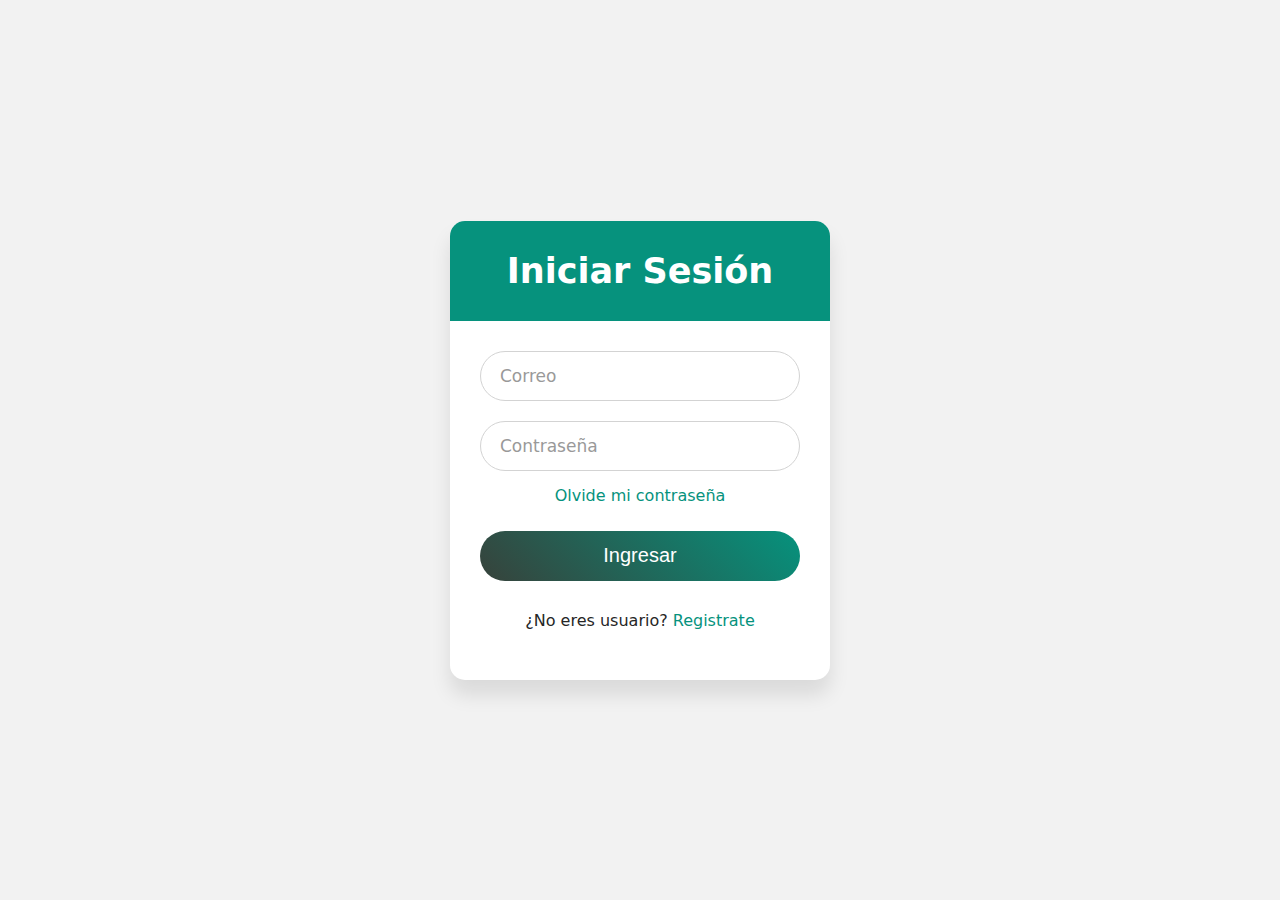
<file: course-details.html>
<!DOCTYPE html>
<html lang="en">

<head>
  <meta charset="utf-8">
  <meta content="width=device-width, initial-scale=1.0" name="viewport">
  <title>Course Details - Mentor Bootstrap Template</title>
  <meta name="description" content="">
  <meta name="keywords" content="">

  <!-- Favicons -->
  <link href="assets/img/favicon.png" rel="icon">
  <link href="assets/img/apple-touch-icon.png" rel="apple-touch-icon">

  <!-- Fonts -->
  <link href="https://fonts.googleapis.com" rel="preconnect">
  <link href="https://fonts.gstatic.com" rel="preconnect" crossorigin>
  <link href="https://fonts.googleapis.com/css2?family=Open+Sans:ital,wght@0,300;0,400;0,500;0,600;0,700;0,800;1,300;1,400;1,500;1,600;1,700;1,800&family=Poppins:ital,wght@0,100;0,200;0,300;0,400;0,500;0,600;0,700;0,800;0,900;1,100;1,200;1,300;1,400;1,500;1,600;1,700;1,800;1,900&family=Raleway:ital,wght@0,100;0,200;0,300;0,400;0,500;0,600;0,700;0,800;0,900;1,100;1,200;1,300;1,400;1,500;1,600;1,700;1,800;1,900&display=swap" rel="stylesheet">

  <!-- Vendor CSS Files -->
  <link href="assets/vendor/bootstrap/css/bootstrap.min.css" rel="stylesheet">
  <link href="assets/vendor/bootstrap-icons/bootstrap-icons.css" rel="stylesheet">
  <link href="assets/vendor/aos/aos.css" rel="stylesheet">
  <link href="assets/vendor/glightbox/css/glightbox.min.css" rel="stylesheet">
  <link href="assets/vendor/swiper/swiper-bundle.min.css" rel="stylesheet">

  <!-- Main CSS File -->
  <link href="assets/css/main.css" rel="stylesheet">
</head>

<body class="course-details-page">

  <header id="header" class="header d-flex align-items-center sticky-top">
    <div class="container-fluid container-xl position-relative d-flex align-items-center">

      <a href="index.html" class="logo d-flex align-items-center me-auto">
        <h1 class="sitename">UPN Academy</h1>
      </a>

      <nav id="navmenu" class="navmenu">
        <ul>
          <li><a href="about.html">Nosotros</a></li>
          <li><a href="courses.html">Cursos</a></li>
          <li><a href="trainers.html">Profesores</a></li>
          <li><a href="events.html">Eventos</a></li>
          <li><a href="pricing.html">Precios</a></li>
          <li><a href="#" id="logout" >Cerrar sesión</a></li>
          <li>
            <a href="cart.html">
              <div class="cart-content">
                <i class="bi bi-cart4"></i>
                <div class="badge rounded-pill text-bg-danger" id="cart-badge">0</div>
              </div>
            </a>
          </li>
        </ul>
        <i class="mobile-nav-toggle d-xl-none bi bi-list"></i>
      </nav>

      <a class="btn-getstarted" href="courses.html">Comenzar a estudiar ahora</a>

    </div>
  </header>

  <main class="main">

    <!-- Page Title -->
    <div class="page-title" data-aos="fade">
      <div class="heading">
        <div class="container">
          <div class="row d-flex justify-content-center text-center">
            <div class="col-lg-8">
              <h1>Detalle del curso</h1>
              <p class="mb-0">El curso de microservicios te enseñará a diseñar, desarrollar y gestionar aplicaciones distribuidas utilizando la arquitectura de microservicios. Aprenderás cómo dividir una aplicación monolítica en servicios independientes que se comunican entre sí, facilitando la escalabilidad y el mantenimiento de tus proyectos. A lo largo del curso, trabajarás con herramientas clave como Spring Boot, Docker, y Kubernetes para implementar soluciones robustas y eficientes. Este curso está diseñado tanto para desarrolladores que buscan modernizar sus aplicaciones, como para aquellos que desean dominar esta arquitectura de vanguardia.</p>
            </div>
          </div>
        </div>
      </div>
      <nav class="breadcrumbs">
        <div class="container">
          <ol>
            <li><a href="index.html">Home</a></li>
            <li class="current">Detalle del curso</li>
          </ol>
        </div>
      </nav>
    </div><!-- End Page Title -->

    <!-- Courses Course Details Section -->
    <section id="courses-course-details" class="courses-course-details section">

      <div class="container" data-aos="fade-up">

        <div class="row">
          <div class="col-lg-8">
            <img src="assets/img/microservicios.png" class="img-fluid" alt="">
            <h3>Curso de microservicios Spring Boot</h3>
            <p>
              El curso de microservicios te enseñará a diseñar, desarrollar y gestionar aplicaciones distribuidas utilizando la arquitectura de microservicios. Aprenderás cómo dividir una aplicación monolítica en servicios independientes que se comunican entre sí, facilitando la escalabilidad y el mantenimiento de tus proyectos. A lo largo del curso, trabajarás con herramientas clave como Spring Boot, Docker, y Kubernetes para implementar soluciones robustas y eficientes. Este curso está diseñado tanto para desarrolladores que buscan modernizar sus aplicaciones, como para aquellos que desean dominar esta arquitectura de vanguardia.
            </p>
          </div>
          <div class="col-lg-4">

            <div class="course-info d-flex justify-content-between align-items-center">
              <h5>Profesor</h5>
              <p><a href="#">Santiago Perez</a></p>
            </div>

            <div class="course-info d-flex justify-content-between align-items-center">
              <h5>Precio del curso</h5>
              <p>$169</p>
            </div>

            <div class="course-info d-flex justify-content-between align-items-center">
              <h5>Duration</h5>
              <p>40 horas</p>
            </div>

          </div>
        </div>

      </div>

    </section><!-- /Courses Course Details Section -->

    <section id="tabs" class="tabs section">

      <div class="container" data-aos="fade-up" data-aos-delay="100">
    
        <div class="row">
          <div class="col-lg-3">
            <ul class="nav nav-tabs flex-column">
              <li class="nav-item">
                <a class="nav-link active show" data-bs-toggle="tab" href="#tab-1">Introducción a Microservicios</a>
              </li>
              <li class="nav-item">
                <a class="nav-link" data-bs-toggle="tab" href="#tab-2">Diseño y Arquitectura</a>
              </li>
              <li class="nav-item">
                <a class="nav-link" data-bs-toggle="tab" href="#tab-3">Implementación con Spring Boot</a>
              </li>
              <li class="nav-item">
                <a class="nav-link" data-bs-toggle="tab" href="#tab-4">Orquestación con Docker y Kubernetes</a>
              </li>
              <li class="nav-item">
                <a class="nav-link" data-bs-toggle="tab" href="#tab-5">Seguridad y Escalabilidad</a>
              </li>
            </ul>
          </div>
          <div class="col-lg-9 mt-4 mt-lg-0">
            <div class="tab-content">
              <div class="tab-pane active show" id="tab-1">
                <div class="row">
                  <div class="col-lg-8 details order-2 order-lg-1">
                    <h3>Introducción a Microservicios</h3>
                    <p class="fst-italic">Comprende los fundamentos de los microservicios, una arquitectura que permite escalar aplicaciones dividiendo sus funcionalidades en servicios independientes.</p>
                    <p>En esta sección aprenderás qué son los microservicios, sus beneficios frente a una arquitectura monolítica y cómo esta metodología está transformando la forma de desarrollar y mantener software en la industria moderna.</p>
                  </div>
                  <div class="col-lg-4 text-center order-1 order-lg-2">
                    <img src="assets/img/tabs/tab-1.png" alt="" class="img-fluid">
                  </div>
                </div>
              </div>
              <div class="tab-pane" id="tab-2">
                <div class="row">
                  <div class="col-lg-8 details order-2 order-lg-1">
                    <h3>Diseño y Arquitectura</h3>
                    <p class="fst-italic">Aprende los principios clave para diseñar una arquitectura de microservicios eficiente y flexible.</p>
                    <p>En esta sección, nos enfocaremos en cómo estructurar tus servicios, las mejores prácticas para su comunicación mediante APIs y cómo gestionar la integración continua entre los diferentes módulos de tu aplicación. También exploraremos patrones de diseño como el API Gateway y la gestión de fallos.</p>
                  </div>
                  <div class="col-lg-4 text-center order-1 order-lg-2">
                    <img src="assets/img/tabs/tab-2.png" alt="" class="img-fluid">
                  </div>
                </div>
              </div>
              <div class="tab-pane" id="tab-3">
                <div class="row">
                  <div class="col-lg-8 details order-2 order-lg-1">
                    <h3>Implementación con Spring Boot</h3>
                    <p class="fst-italic">Conviértete en un experto implementando microservicios con el framework Spring Boot.</p>
                    <p>Spring Boot facilita la creación de microservicios robustos y escalables. Aquí aprenderás a crear tus propios servicios, a manejar el ciclo de vida de una aplicación Spring Boot y a conectar diferentes servicios mediante Rest APIs y comunicación asíncrona.</p>
                  </div>
                  <div class="col-lg-4 text-center order-1 order-lg-2">
                    <img src="assets/img/tabs/tab-3.png" alt="" class="img-fluid">
                  </div>
                </div>
              </div>
              <div class="tab-pane" id="tab-4">
                <div class="row">
                  <div class="col-lg-8 details order-2 order-lg-1">
                    <h3>Orquestación con Docker y Kubernetes</h3>
                    <p class="fst-italic">Descubre cómo automatizar y gestionar tus microservicios utilizando contenedores con Docker y Kubernetes.</p>
                    <p>Aprenderás a crear imágenes de Docker para tus servicios, gestionarlas eficientemente y desplegarlas en entornos controlados. Además, profundizaremos en cómo Kubernetes facilita la orquestación de contenedores para garantizar alta disponibilidad y escalabilidad de tus aplicaciones.</p>
                  </div>
                  <div class="col-lg-4 text-center order-1 order-lg-2">
                    <img src="assets/img/tabs/tab-4.png" alt="" class="img-fluid">
                  </div>
                </div>
              </div>
              <div class="tab-pane" id="tab-5">
                <div class="row">
                  <div class="col-lg-8 details order-2 order-lg-1">
                    <h3>Seguridad y Escalabilidad</h3>
                    <p class="fst-italic">Asegura tus microservicios y aprende a escalar tu arquitectura sin comprometer el rendimiento.</p>
                    <p>En esta sección, abordaremos temas críticos como la autenticación y autorización en microservicios, el uso de OAuth2 y JWT. También aprenderás a diseñar sistemas que escalen horizontalmente para soportar grandes volúmenes de usuarios sin sacrificar la seguridad.</p>
                  </div>
                  <div class="col-lg-4 text-center order-1 order-lg-2">
                    <img src="assets/img/tabs/tab-5.png" alt="" class="img-fluid">
                  </div>
                </div>
              </div>
            </div>
          </div>
        </div>
    
      </div>    
    </section>

  </main>

  <footer id="footer" class="footer position-relative light-background">

    <div class="container footer-top">
      <div class="row gy-4">
        <div class="col-lg-4 col-md-6 footer-about">
          <a href="index.html" class="logo d-flex align-items-center">
            <span class="sitename">UPN</span>
          </a>
          <div class="footer-contact pt-3">
            <p>CRA 78A #32A - 89</p>
            <p>Medellin, Colombia</p>
            <p class="mt-3"><strong>Teléfono:</strong> <span>+57 311 778 8976</span></p>
            <p><strong>Email:</strong> <span>unprogramadornace@gmail.com</span></p>
          </div>
          <div class="social-links d-flex mt-4">
            <a href=""><i class="bi bi-twitter-x"></i></a>
            <a href=""><i class="bi bi-facebook"></i></a>
            <a href=""><i class="bi bi-facebook"></i></a>
            <a href=""><i class="bi bi-instagram"></i></a>
            <a href=""><i class="bi bi-linkedin"></i></a>
          </div>
        </div>

        <div class="col-lg-2 col-md-3 footer-links">
          <h4>Enlaces útiles</h4>
          <ul>
            <li><a href="#">Inicio</a></li>
            <li><a href="#">Nosotros</a></li>
            <li><a href="#">Servicios</a></li>
            <li><a href="#">Términos del servicio</a></li>
            <li><a href="#">Política de privacidad</a></li>
          </ul>
        </div>

        <div class="col-lg-2 col-md-3 footer-links">
          <h4>Nuestros servicios</h4>
          <ul>
            <li><a href="#">Diseño Web</a></li>
            <li><a href="#">Desarrollo Web</a></li>
            <li><a href="#">Gestión de Productos</a></li>
            <li><a href="#">Marketing</a></li>
            <li><a href="#">Diseño Gráfico</a></li>
          </ul>
        </div>

        <div class="col-lg-4 col-md-12 footer-newsletter">
          <h4>Nuestro Boletín</h4>
          <p>¡Suscríbete a nuestro boletín y recibe las últimas noticias sobre nuestros productos y servicios!</p>
          <form action="forms/newsletter.php" method="post" class="php-email-form">
            <div class="newsletter-form"><input type="email" name="email"><input type="submit" value="Suscribirse"></div>
            <div class="error-message"></div>
          </form>
        </div>

      </div>
    </div>

    <div class="container copyright text-center mt-4">
      <p>© <span>Copyright</span> <strong class="px-1 sitename">UPN</strong> <span>Todos los derechos reservados</span></p>
      <div class="credits">
        Diseñado por <a href="https://bootstrapmade.com/">Santiago Perez</a>
      </div>
    </div>

  </footer>

  <!-- Scroll Top -->
  <a href="#" id="scroll-top" class="scroll-top d-flex align-items-center justify-content-center"><i class="bi bi-arrow-up-short"></i></a>

  <!-- Preloader -->
  <div id="preloader"></div>

  <!-- Vendor JS Files -->
  <script src="assets/vendor/bootstrap/js/bootstrap.bundle.min.js"></script>
  <script src="assets/vendor/php-email-form/validate.js"></script>
  <script src="assets/vendor/aos/aos.js"></script>
  <script src="assets/vendor/glightbox/js/glightbox.min.js"></script>
  <script src="assets/vendor/purecounter/purecounter_vanilla.js"></script>
  <script src="assets/vendor/swiper/swiper-bundle.min.js"></script>

  <!-- Main JS File -->
  <script src="assets/js/main.js"></script>

</body>

</html>
</file>
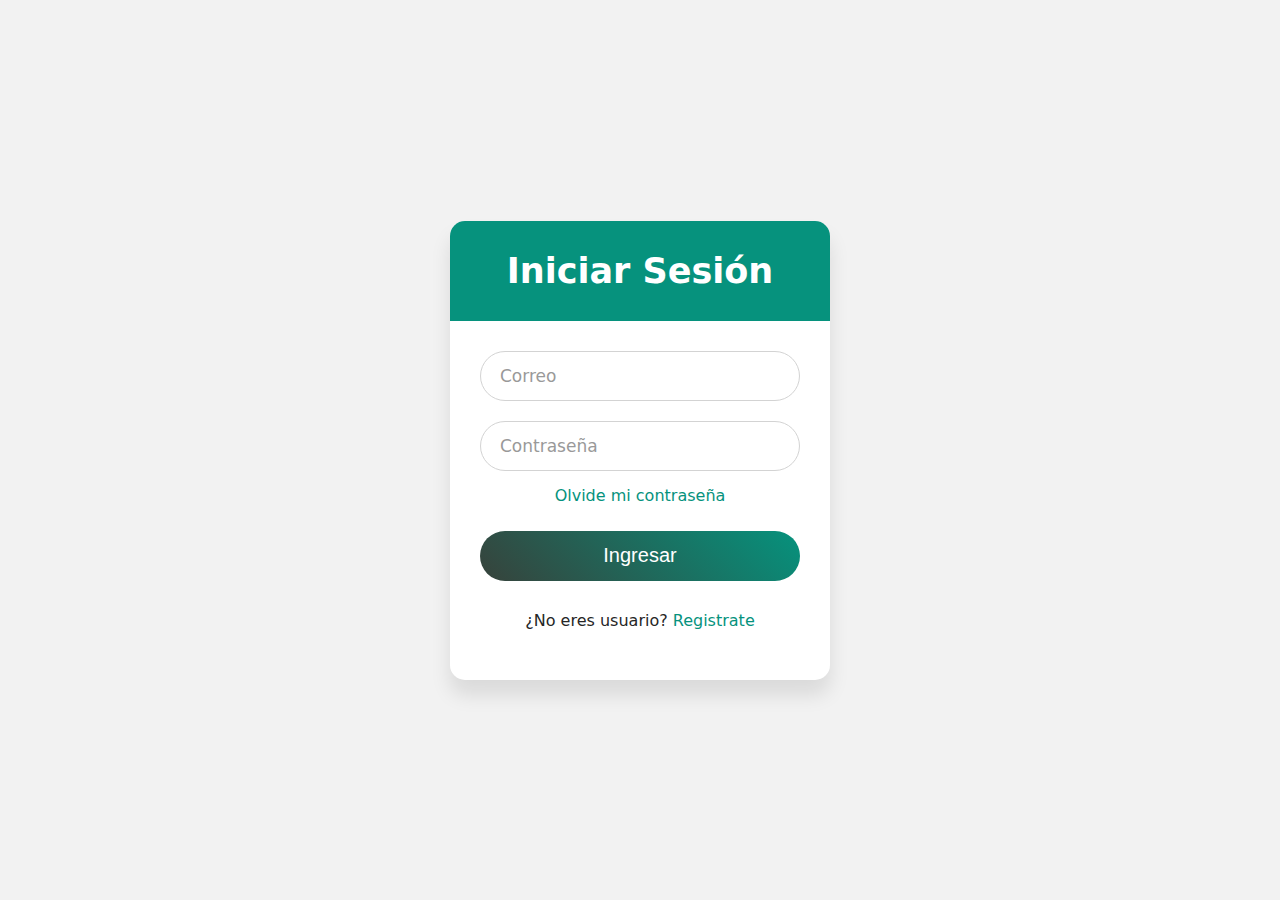
<file: courses.html>
<!DOCTYPE html>
<html lang="en">

<head>
  <meta charset="utf-8">
  <meta content="width=device-width, initial-scale=1.0" name="viewport">
  <title>Courses - Mentor Bootstrap Template</title>
  <meta name="description" content="">
  <meta name="keywords" content="">

  <!-- Favicons -->
  <link href="assets/img/favicon.png" rel="icon">
  <link href="assets/img/apple-touch-icon.png" rel="apple-touch-icon">

  <!-- Fonts -->
  <link href="https://fonts.googleapis.com" rel="preconnect">
  <link href="https://fonts.gstatic.com" rel="preconnect" crossorigin>
  <link href="https://fonts.googleapis.com/css2?family=Open+Sans:ital,wght@0,300;0,400;0,500;0,600;0,700;0,800;1,300;1,400;1,500;1,600;1,700;1,800&family=Poppins:ital,wght@0,100;0,200;0,300;0,400;0,500;0,600;0,700;0,800;0,900;1,100;1,200;1,300;1,400;1,500;1,600;1,700;1,800;1,900&family=Raleway:ital,wght@0,100;0,200;0,300;0,400;0,500;0,600;0,700;0,800;0,900;1,100;1,200;1,300;1,400;1,500;1,600;1,700;1,800;1,900&display=swap" rel="stylesheet">

  <!-- Vendor CSS Files -->
  <link href="assets/vendor/bootstrap/css/bootstrap.min.css" rel="stylesheet">
  <link href="assets/vendor/bootstrap-icons/bootstrap-icons.css" rel="stylesheet">
  <link href="assets/vendor/aos/aos.css" rel="stylesheet">
  <link href="assets/vendor/glightbox/css/glightbox.min.css" rel="stylesheet">
  <link href="assets/vendor/swiper/swiper-bundle.min.css" rel="stylesheet">

  <!-- Main CSS File -->
  <link href="assets/css/main.css" rel="stylesheet">
</head>

<body class="courses-page">

  <header id="header" class="header d-flex align-items-center sticky-top">
    <div class="container-fluid container-xl position-relative d-flex align-items-center">

      <a href="index.html" class="logo d-flex align-items-center me-auto">
        <h1 class="sitename">UPN Academy</h1>
      </a>

      <nav id="navmenu" class="navmenu">
        <ul>
          <li><a href="about.html">Nosotros</a></li>
          <li><a href="courses.html">Cursos</a></li>
          <li><a href="trainers.html">Profesores</a></li>
          <li><a href="events.html">Eventos</a></li>
          <li><a href="pricing.html">Precios</a></li>
          <li><a href="#" id="logout" >Cerrar sesión</a></li>
          <li>
            <a href="cart.html">
              <div class="cart-content">
                <i class="bi bi-cart4"></i>
                <div class="badge rounded-pill text-bg-danger" id="cart-badge">0</div>
              </div>
            </a>
          </li>
        </ul>
        <i class="mobile-nav-toggle d-xl-none bi bi-list"></i>
      </nav>

      <a class="btn-getstarted" href="courses.html">Comenzar a estudiar ahora</a>

    </div>
  </header>

  <main class="main">

    <!-- Page Title -->
    <div class="page-title" data-aos="fade">
      <div class="heading">
        <div class="container">
          <div class="row d-flex justify-content-center text-center">
            <div class="col-lg-8">
              <h1>Cursos</h1>
              <p class="mb-0">Nuestros cursos están diseñados para proporcionarte las habilidades más demandadas en el mercado tecnológico actual. Con un enfoque práctico y adaptado a las necesidades de cada estudiante, ofrecemos una formación completa que te preparará para enfrentar los desafíos del mundo laboral. Desde el desarrollo de software hasta el diseño web y la programación avanzada, cada curso te brindará las herramientas y el conocimiento necesarios para destacar en la industria. 
                <br> <br>¡Empieza a construir tu futuro con nosotros!</p>
            </div>
          </div>
        </div>
      </div>
      <nav class="breadcrumbs">
        <div class="container">
          <ol>
            <li><a href="index.html">Inicio</a></li>
            <li class="current">Cursos</li>
          </ol>
        </div>
      </nav>
    </div><!-- End Page Title -->

    <!-- Courses Section -->
    <section id="courses" class="courses section">

      <div class="container">
        <div class="courses-content">
        </div>
      </div>

    </section><!-- /Courses Section -->

  </main>

  <footer id="footer" class="footer position-relative light-background">

    <div class="container footer-top">
      <div class="row gy-4">
        <div class="col-lg-4 col-md-6 footer-about">
          <a href="index.html" class="logo d-flex align-items-center">
            <span class="sitename">UPN</span>
          </a>
          <div class="footer-contact pt-3">
            <p>CRA 78A #32A - 89</p>
            <p>Medellin, Colombia</p>
            <p class="mt-3"><strong>Teléfono:</strong> <span>+57 311 778 8976</span></p>
            <p><strong>Email:</strong> <span>unprogramadornace@gmail.com</span></p>
          </div>
          <div class="social-links d-flex mt-4">
            <a href=""><i class="bi bi-twitter-x"></i></a>
            <a href=""><i class="bi bi-facebook"></i></a>
            <a href=""><i class="bi bi-facebook"></i></a>
            <a href=""><i class="bi bi-instagram"></i></a>
            <a href=""><i class="bi bi-linkedin"></i></a>
          </div>
        </div>

        <div class="col-lg-2 col-md-3 footer-links">
          <h4>Enlaces útiles</h4>
          <ul>
            <li><a href="#">Inicio</a></li>
            <li><a href="#">Nosotros</a></li>
            <li><a href="#">Servicios</a></li>
            <li><a href="#">Términos del servicio</a></li>
            <li><a href="#">Política de privacidad</a></li>
          </ul>
        </div>

        <div class="col-lg-2 col-md-3 footer-links">
          <h4>Nuestros servicios</h4>
          <ul>
            <li><a href="#">Diseño Web</a></li>
            <li><a href="#">Desarrollo Web</a></li>
            <li><a href="#">Gestión de Productos</a></li>
            <li><a href="#">Marketing</a></li>
            <li><a href="#">Diseño Gráfico</a></li>
          </ul>
        </div>

        <div class="col-lg-4 col-md-12 footer-newsletter">
          <h4>Nuestro Boletín</h4>
          <p>¡Suscríbete a nuestro boletín y recibe las últimas noticias sobre nuestros productos y servicios!</p>
          <form action="forms/newsletter.php" method="post" class="php-email-form">
            <div class="newsletter-form"><input type="email" name="email"><input type="submit" value="Suscribirse"></div>
            <div class="error-message"></div>
          </form>
        </div>

      </div>
    </div>

    <div class="container copyright text-center mt-4">
      <p>© <span>Copyright</span> <strong class="px-1 sitename">UPN</strong> <span>Todos los derechos reservados</span></p>
      <div class="credits">
        Diseñado por <a href="https://bootstrapmade.com/">Santiago Perez</a>
      </div>
    </div>

  </footer>

  <!-- Scroll Top -->
  <a href="#" id="scroll-top" class="scroll-top d-flex align-items-center justify-content-center"><i class="bi bi-arrow-up-short"></i></a>

  <!-- Preloader -->
  <div id="preloader"></div>

  <!-- Vendor JS Files -->
  <script src="assets/vendor/bootstrap/js/bootstrap.bundle.min.js"></script>
  <script src="assets/vendor/php-email-form/validate.js"></script>
  <script src="assets/vendor/aos/aos.js"></script>
  <script src="assets/vendor/glightbox/js/glightbox.min.js"></script>
  <script src="assets/vendor/purecounter/purecounter_vanilla.js"></script>
  <script src="assets/vendor/swiper/swiper-bundle.min.js"></script>

  <!-- Main JS File -->
  <script src="assets/js/main.js"></script>

</body>

</html>
</file>
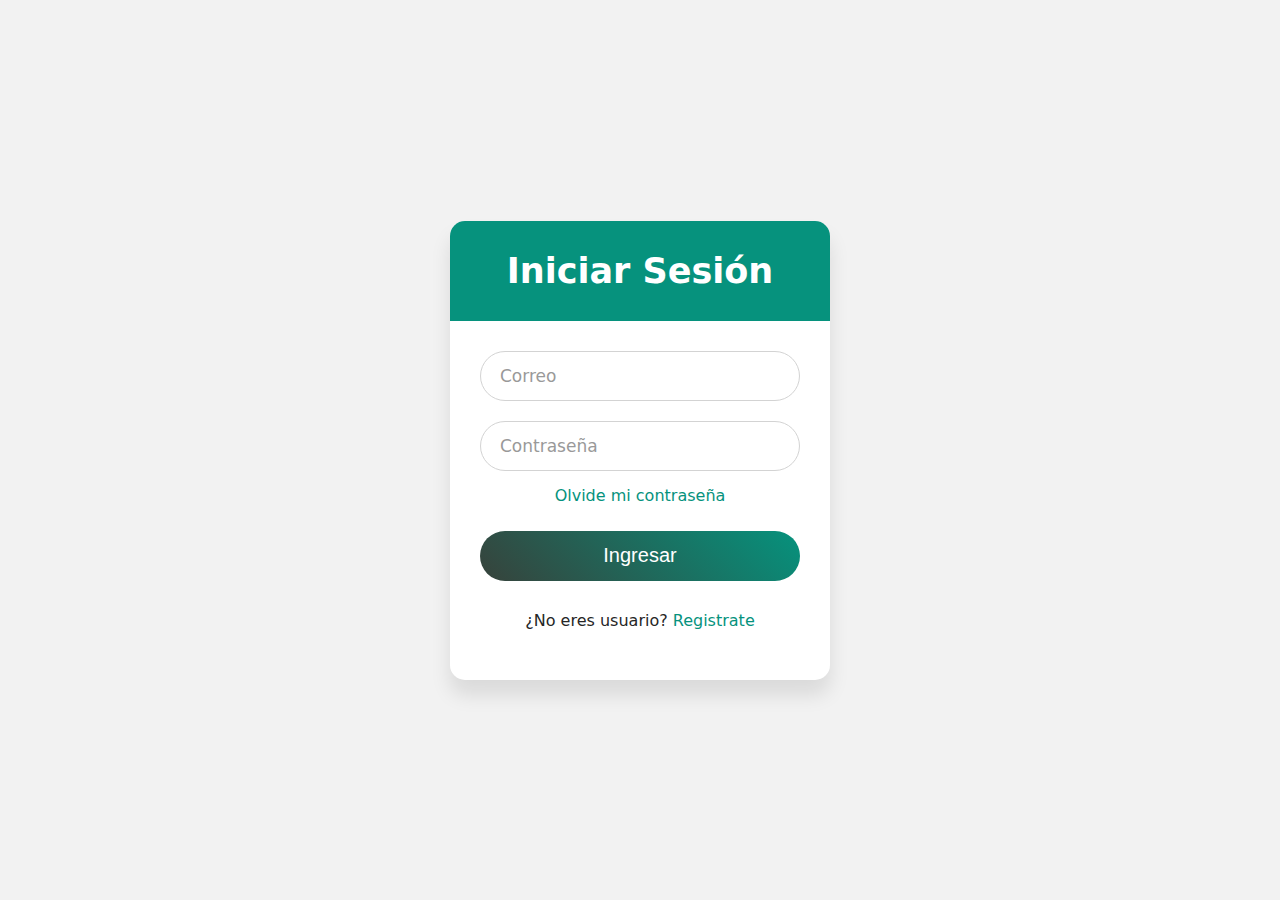
<file: events.html>
<!DOCTYPE html>
<html lang="en">

<head>
  <meta charset="utf-8">
  <meta content="width=device-width, initial-scale=1.0" name="viewport">
  <title>Events - Mentor Bootstrap Template</title>
  <meta name="description" content="">
  <meta name="keywords" content="">

  <!-- Favicons -->
  <link href="assets/img/favicon.png" rel="icon">
  <link href="assets/img/apple-touch-icon.png" rel="apple-touch-icon">

  <!-- Fonts -->
  <link href="https://fonts.googleapis.com" rel="preconnect">
  <link href="https://fonts.gstatic.com" rel="preconnect" crossorigin>
  <link href="https://fonts.googleapis.com/css2?family=Open+Sans:ital,wght@0,300;0,400;0,500;0,600;0,700;0,800;1,300;1,400;1,500;1,600;1,700;1,800&family=Poppins:ital,wght@0,100;0,200;0,300;0,400;0,500;0,600;0,700;0,800;0,900;1,100;1,200;1,300;1,400;1,500;1,600;1,700;1,800;1,900&family=Raleway:ital,wght@0,100;0,200;0,300;0,400;0,500;0,600;0,700;0,800;0,900;1,100;1,200;1,300;1,400;1,500;1,600;1,700;1,800;1,900&display=swap" rel="stylesheet">

  <!-- Vendor CSS Files -->
  <link href="assets/vendor/bootstrap/css/bootstrap.min.css" rel="stylesheet">
  <link href="assets/vendor/bootstrap-icons/bootstrap-icons.css" rel="stylesheet">
  <link href="assets/vendor/aos/aos.css" rel="stylesheet">
  <link href="assets/vendor/glightbox/css/glightbox.min.css" rel="stylesheet">
  <link href="assets/vendor/swiper/swiper-bundle.min.css" rel="stylesheet">

  <!-- Main CSS File -->
  <link href="assets/css/main.css" rel="stylesheet">
</head>

<body class="events-page">

  <header id="header" class="header d-flex align-items-center sticky-top">
    <div class="container-fluid container-xl position-relative d-flex align-items-center">

      <a href="index.html" class="logo d-flex align-items-center me-auto">
        <h1 class="sitename">UPN Academy</h1>
      </a>

      <nav id="navmenu" class="navmenu">
        <ul>
          <li><a href="about.html">Nosotros</a></li>
          <li><a href="courses.html">Cursos</a></li>
          <li><a href="trainers.html">Profesores</a></li>
          <li><a href="events.html">Eventos</a></li>
          <li><a href="pricing.html">Precios</a></li>
          <li><a href="#" id="logout" >Cerrar sesión</a></li>
          <li>
            <a href="cart.html">
              <div class="cart-content">
                <i class="bi bi-cart4"></i>
                <div class="badge rounded-pill text-bg-danger" id="cart-badge">0</div>
              </div>
            </a>
          </li>
        </ul>
        <i class="mobile-nav-toggle d-xl-none bi bi-list"></i>
      </nav>

      <a class="btn-getstarted" href="courses.html">Comenzar a estudiar ahora</a>

    </div>
  </header>

  <main class="main">

    <!-- Page Title -->
    <div class="page-title" data-aos="fade">
      <div class="heading">
        <div class="container">
          <div class="row d-flex justify-content-center text-center">
            <div class="col-lg-8">
              <h1>Eventos</h1>
              <p class="mb-0">En nuestra academia, los eventos son una parte clave de tu formación. Participa en talleres, hackatones, conferencias y seminarios diseñados para complementar tu aprendizaje en el aula. Estos eventos te permiten conectarte con expertos de la industria, aprender de experiencias reales y mejorar tus habilidades colaborativas. Ya sea que estés buscando fortalecer tus conocimientos técnicos o ampliar tu red profesional, nuestros eventos te ofrecen oportunidades únicas para crecer y destacar en el mundo de la programación.</p>
            </div>
          </div>
        </div>
      </div>
      <nav class="breadcrumbs">
        <div class="container">
          <ol>
            <li><a href="index.html">Inicio</a></li>
            <li class="current">Eventos</li>
          </ol>
        </div>
      </nav>
    </div><!-- End Page Title -->

    <!-- Events Section -->
    <section id="events" class="events section">

      <div class="container" data-aos="fade-up">

        <div class="row">
          <div class="col-md-6 d-flex align-items-stretch">
            <div class="card">
              <div class="card-img">
                <img src="assets/img/events-item-1.jpg" alt="...">
              </div>
              <div class="card-body">
                <h5 class="card-title"><a href="">Introduction to webdesign</a></h5>
                <p class="fst-italic text-center">Domingo, 26 de septiembre a las 7:00 p.m.</p>
                <p class="card-text">Descubre los fundamentos del diseño web, desde la estructura de sitios web responsivos hasta las mejores prácticas en experiencia de usuario. Este evento está diseñado para aquellos que quieren comenzar su carrera en el mundo del diseño web y aprender a crear sitios visualmente atractivos y funcionales. ¡No te pierdas esta oportunidad de iniciar tu camino en el diseño digital!</p>
              </div>
            </div>
          </div>
          <div class="col-md-6 d-flex align-items-stretch">
            <div class="card">
              <div class="card-img">
                <img src="assets/img/events-item-2.jpg" alt="...">
              </div>
              <div class="card-body">
                <h5 class="card-title"><a href="">Estrategias de marketing</a></h5>
                <p class="fst-italic text-center">Domingo, 15 de noviembre a las 7:00 p.m.</p>
                <p class="card-text">Aprende las claves del marketing digital moderno para impulsar tu negocio o proyecto personal. En este taller, profundizaremos en estrategias como la optimización para motores de búsqueda (SEO), la gestión de redes sociales, y cómo crear campañas efectivas para aumentar tu presencia en línea. Este evento es ideal para emprendedores y profesionales del marketing que desean mejorar sus habilidades en el mundo digital.</p>
              </div>
            </div>

          </div>
        </div>

      </div>

    </section><!-- /Events Section -->

  </main>

  <footer id="footer" class="footer position-relative light-background">

    <div class="container footer-top">
      <div class="row gy-4">
        <div class="col-lg-4 col-md-6 footer-about">
          <a href="index.html" class="logo d-flex align-items-center">
            <span class="sitename">UPN</span>
          </a>
          <div class="footer-contact pt-3">
            <p>CRA 78A #32A - 89</p>
            <p>Medellin, Colombia</p>
            <p class="mt-3"><strong>Teléfono:</strong> <span>+57 311 778 8976</span></p>
            <p><strong>Email:</strong> <span>unprogramadornace@gmail.com</span></p>
          </div>
          <div class="social-links d-flex mt-4">
            <a href=""><i class="bi bi-twitter-x"></i></a>
            <a href=""><i class="bi bi-facebook"></i></a>
            <a href=""><i class="bi bi-facebook"></i></a>
            <a href=""><i class="bi bi-instagram"></i></a>
            <a href=""><i class="bi bi-linkedin"></i></a>
          </div>
        </div>

        <div class="col-lg-2 col-md-3 footer-links">
          <h4>Enlaces útiles</h4>
          <ul>
            <li><a href="#">Inicio</a></li>
            <li><a href="#">Nosotros</a></li>
            <li><a href="#">Servicios</a></li>
            <li><a href="#">Términos del servicio</a></li>
            <li><a href="#">Política de privacidad</a></li>
          </ul>
        </div>

        <div class="col-lg-2 col-md-3 footer-links">
          <h4>Nuestros servicios</h4>
          <ul>
            <li><a href="#">Diseño Web</a></li>
            <li><a href="#">Desarrollo Web</a></li>
            <li><a href="#">Gestión de Productos</a></li>
            <li><a href="#">Marketing</a></li>
            <li><a href="#">Diseño Gráfico</a></li>
          </ul>
        </div>

        <div class="col-lg-4 col-md-12 footer-newsletter">
          <h4>Nuestro Boletín</h4>
          <p>¡Suscríbete a nuestro boletín y recibe las últimas noticias sobre nuestros productos y servicios!</p>
          <form action="forms/newsletter.php" method="post" class="php-email-form">
            <div class="newsletter-form"><input type="email" name="email"><input type="submit" value="Suscribirse"></div>
            <div class="error-message"></div>
          </form>
        </div>

      </div>
    </div>

    <div class="container copyright text-center mt-4">
      <p>© <span>Copyright</span> <strong class="px-1 sitename">UPN</strong> <span>Todos los derechos reservados</span></p>
      <div class="credits">
        Diseñado por <a href="https://bootstrapmade.com/">Santiago Perez</a>
      </div>
    </div>

  </footer>

  <!-- Scroll Top -->
  <a href="#" id="scroll-top" class="scroll-top d-flex align-items-center justify-content-center"><i class="bi bi-arrow-up-short"></i></a>

  <!-- Preloader -->
  <div id="preloader"></div>

  <!-- Vendor JS Files -->
  <script src="assets/vendor/bootstrap/js/bootstrap.bundle.min.js"></script>
  <script src="assets/vendor/php-email-form/validate.js"></script>
  <script src="assets/vendor/aos/aos.js"></script>
  <script src="assets/vendor/glightbox/js/glightbox.min.js"></script>
  <script src="assets/vendor/purecounter/purecounter_vanilla.js"></script>
  <script src="assets/vendor/swiper/swiper-bundle.min.js"></script>

  <!-- Main JS File -->
  <script src="assets/js/main.js"></script>

</body>

</html>
</file>
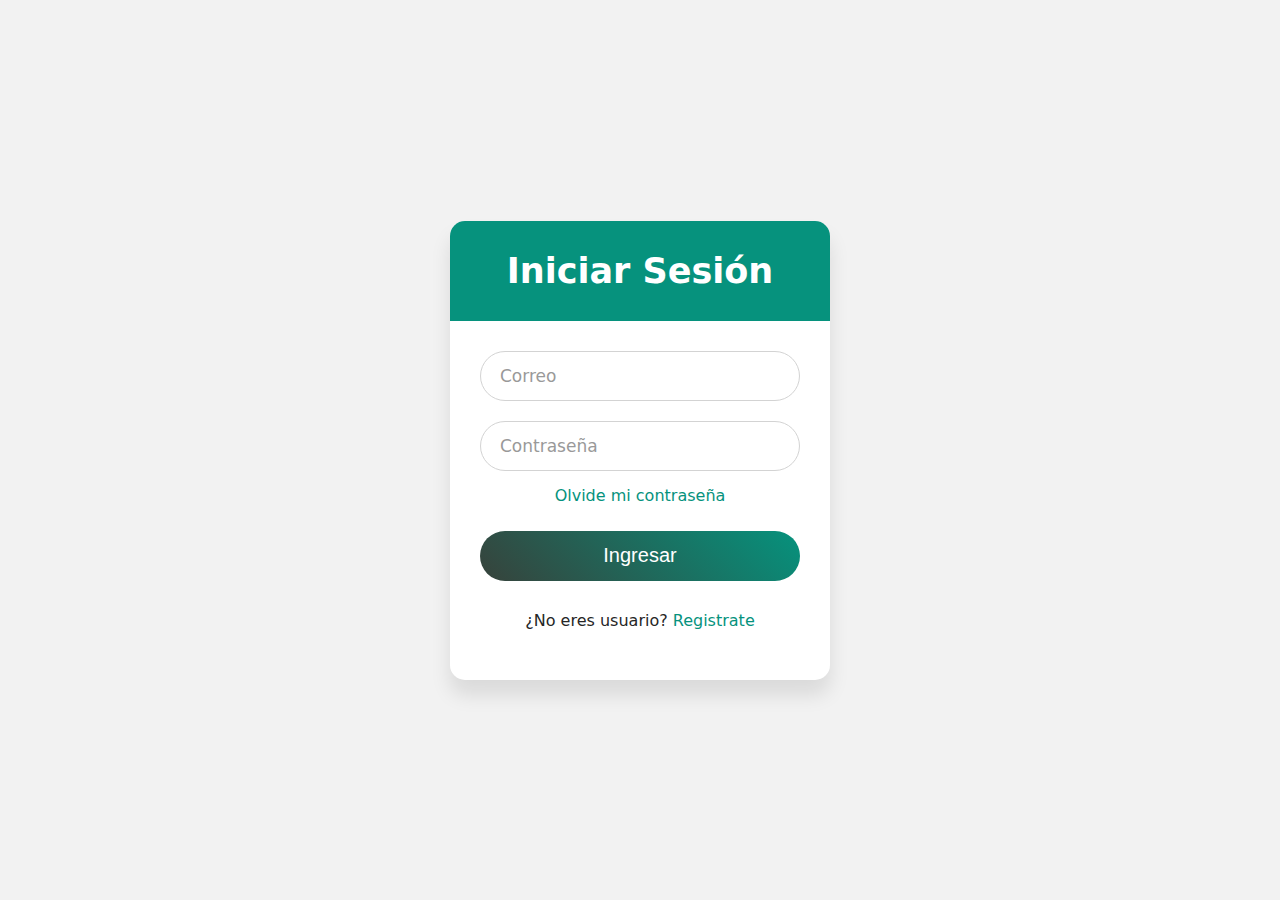
<file: pricing.html>
<!DOCTYPE html>
<html lang="en">

<head>
  <meta charset="utf-8">
  <meta content="width=device-width, initial-scale=1.0" name="viewport">
  <title>Pricing - Mentor Bootstrap Template</title>
  <meta name="description" content="">
  <meta name="keywords" content="">

  <!-- Favicons -->
  <link href="assets/img/favicon.png" rel="icon">
  <link href="assets/img/apple-touch-icon.png" rel="apple-touch-icon">

  <!-- Fonts -->
  <link href="https://fonts.googleapis.com" rel="preconnect">
  <link href="https://fonts.gstatic.com" rel="preconnect" crossorigin>
  <link href="https://fonts.googleapis.com/css2?family=Open+Sans:ital,wght@0,300;0,400;0,500;0,600;0,700;0,800;1,300;1,400;1,500;1,600;1,700;1,800&family=Poppins:ital,wght@0,100;0,200;0,300;0,400;0,500;0,600;0,700;0,800;0,900;1,100;1,200;1,300;1,400;1,500;1,600;1,700;1,800;1,900&family=Raleway:ital,wght@0,100;0,200;0,300;0,400;0,500;0,600;0,700;0,800;0,900;1,100;1,200;1,300;1,400;1,500;1,600;1,700;1,800;1,900&display=swap" rel="stylesheet">

  <!-- Vendor CSS Files -->
  <link href="assets/vendor/bootstrap/css/bootstrap.min.css" rel="stylesheet">
  <link href="assets/vendor/bootstrap-icons/bootstrap-icons.css" rel="stylesheet">
  <link href="assets/vendor/aos/aos.css" rel="stylesheet">
  <link href="assets/vendor/glightbox/css/glightbox.min.css" rel="stylesheet">
  <link href="assets/vendor/swiper/swiper-bundle.min.css" rel="stylesheet">

  <!-- Main CSS File -->
  <link href="assets/css/main.css" rel="stylesheet">
</head>

<body class="pricing-page">

  <header id="header" class="header d-flex align-items-center sticky-top">
    <div class="container-fluid container-xl position-relative d-flex align-items-center">

      <a href="index.html" class="logo d-flex align-items-center me-auto">
        <h1 class="sitename">UPN Academy</h1>
      </a>

      <nav id="navmenu" class="navmenu">
        <ul>
          <li><a href="about.html">Nosotros</a></li>
          <li><a href="courses.html">Cursos</a></li>
          <li><a href="trainers.html">Profesores</a></li>
          <li><a href="events.html">Eventos</a></li>
          <li><a href="pricing.html">Precios</a></li>
          <li><a href="#" id="logout" >Cerrar sesión</a></li>
          <li>
            <a href="cart.html">
              <div class="cart-content">
                <i class="bi bi-cart4"></i>
                <div class="badge rounded-pill text-bg-danger" id="cart-badge">0</div>
              </div>
            </a>
          </li>
        </ul>
        <i class="mobile-nav-toggle d-xl-none bi bi-list"></i>
      </nav>

      <a class="btn-getstarted" href="courses.html">Comenzar a estudiar ahora</a>

    </div>
  </header>

  <main class="main">

    <!-- Page Title -->
    <div class="page-title" data-aos="fade">
      <div class="heading">
        <div class="container">
          <div class="row d-flex justify-content-center text-center">
            <div class="col-lg-8">
              <h1>Precios</h1>
              <p class="mb-0">En nuestra academia, creemos en ofrecer formación de calidad accesible para todos. Contamos con planes de precios flexibles que se adaptan a tus necesidades y objetivos. Ya sea que busques un curso introductorio o una formación avanzada en tecnología, tenemos el paquete perfecto para ti. Elige el plan que mejor se ajuste a tu ritmo y comienza a aprender hoy mismo con el apoyo de nuestros expertos y recursos exclusivos.</p>
            </div>
          </div>
        </div>
      </div>
      <nav class="breadcrumbs">
        <div class="container">
          <ol>
            <li><a href="index.html">Inicio</a></li>
            <li class="current">Precios</li>
          </ol>
        </div>
      </nav>
    </div><!-- End Page Title -->
  
    <!-- Pricing Section -->
    <section id="pricing" class="pricing section">
  
      <div class="container">
  
        <div class="row gy-3">
  
          <div class="col-xl-3 col-lg-6" data-aos="fade-up" data-aos-delay="100">
            <div class="pricing-item">
              <h3>Gratis</h3>
              <h4><sup>$</sup>0<span> / Mensual</span></h4>
              <ul>
                <li>Acceso a recursos gratuitos</li>
                <li>Participación en webinars mensuales</li>
                <li>Soporte básico por correo electrónico</li>
                <li class="na">Acceso a proyectos prácticos</li>
                <li class="na">Certificación al finalizar</li>
              </ul>
              <div class="btn-wrap">
                <a href="#" class="btn-buy">Comenzar</a>
              </div>
            </div>
          </div><!-- End Pricing Item -->
  
          <div class="col-xl-3 col-lg-6" data-aos="fade-up" data-aos-delay="200">
            <div class="pricing-item featured">
              <h3>Back End</h3>
              <h4><sup>$</sup>25<span> / mes</span></h4>
              <ul>
                <li>Acceso completo a cursos de Back End</li>
                <li>Soporte por chat con instructores</li>
                <li>Proyectos prácticos guiados</li>
                <li>Acceso a comunidad de desarrolladores</li>
                <li class="na">Certificación avanzada</li>
              </ul>
              <div class="btn-wrap">
                <a href="#" class="btn-buy">Comprar ahora</a>
              </div>
            </div>
          </div><!-- End Pricing Item -->
  
          <div class="col-xl-3 col-lg-6" data-aos="fade-up" data-aos-delay="400">
            <div class="pricing-item">
              <h3>Front End</h3>
              <h4><sup>$</sup>25<span> / mes</span></h4>
              <ul>
                <li>Acceso a cursos especializados en Front End</li>
                <li>Clases en vivo con expertos</li>
                <li>Soporte en tiempo real</li>
                <li>Proyectos colaborativos con otros estudiantes</li>
                <li>Acceso a talleres de diseño UX/UI</li>
              </ul>
              <div class="btn-wrap">
                <a href="#" class="btn-buy">Comprar ahora</a>
              </div>
            </div>
          </div><!-- End Pricing Item -->
  
          <div class="col-xl-3 col-lg-6" data-aos="fade-up" data-aos-delay="400">
            <div class="pricing-item">
              <span class="advanced">Avanzado</span>
              <h3>Full Stack</h3>
              <h4><sup>$</sup>49<span> / mes</span></h4>
              <ul>
                <li>Acceso completo a cursos de Full Stack</li>
                <li>Mentoría personalizada</li>
                <li>Proyectos prácticos con empresas reales</li>
                <li>Certificación reconocida en la industria</li>
                <li>Acceso a eventos y hackatones exclusivos</li>
              </ul>
              <div class="btn-wrap">
                <a href="#" class="btn-buy">Comprar ahora</a>
              </div>
            </div>
          </div><!-- End Pricing Item -->
  
        </div>
  
      </div>
  
    </section><!-- /Pricing Section -->
  
  </main>
  
  <footer id="footer" class="footer position-relative light-background">

    <div class="container footer-top">
      <div class="row gy-4">
        <div class="col-lg-4 col-md-6 footer-about">
          <a href="index.html" class="logo d-flex align-items-center">
            <span class="sitename">UPN</span>
          </a>
          <div class="footer-contact pt-3">
            <p>CRA 78A #32A - 89</p>
            <p>Medellin, Colombia</p>
            <p class="mt-3"><strong>Teléfono:</strong> <span>+57 311 778 8976</span></p>
            <p><strong>Email:</strong> <span>unprogramadornace@gmail.com</span></p>
          </div>
          <div class="social-links d-flex mt-4">
            <a href=""><i class="bi bi-twitter-x"></i></a>
            <a href=""><i class="bi bi-facebook"></i></a>
            <a href=""><i class="bi bi-facebook"></i></a>
            <a href=""><i class="bi bi-instagram"></i></a>
            <a href=""><i class="bi bi-linkedin"></i></a>
          </div>
        </div>

        <div class="col-lg-2 col-md-3 footer-links">
          <h4>Enlaces útiles</h4>
          <ul>
            <li><a href="#">Inicio</a></li>
            <li><a href="#">Nosotros</a></li>
            <li><a href="#">Servicios</a></li>
            <li><a href="#">Términos del servicio</a></li>
            <li><a href="#">Política de privacidad</a></li>
          </ul>
        </div>

        <div class="col-lg-2 col-md-3 footer-links">
          <h4>Nuestros servicios</h4>
          <ul>
            <li><a href="#">Diseño Web</a></li>
            <li><a href="#">Desarrollo Web</a></li>
            <li><a href="#">Gestión de Productos</a></li>
            <li><a href="#">Marketing</a></li>
            <li><a href="#">Diseño Gráfico</a></li>
          </ul>
        </div>

        <div class="col-lg-4 col-md-12 footer-newsletter">
          <h4>Nuestro Boletín</h4>
          <p>¡Suscríbete a nuestro boletín y recibe las últimas noticias sobre nuestros productos y servicios!</p>
          <form action="forms/newsletter.php" method="post" class="php-email-form">
            <div class="newsletter-form"><input type="email" name="email"><input type="submit" value="Suscribirse"></div>
            <div class="error-message"></div>
          </form>
        </div>

      </div>
    </div>

    <div class="container copyright text-center mt-4">
      <p>© <span>Copyright</span> <strong class="px-1 sitename">UPN</strong> <span>Todos los derechos reservados</span></p>
      <div class="credits">
        Diseñado por <a href="https://bootstrapmade.com/">Santiago Perez</a>
      </div>
    </div>

  </footer>

  <!-- Scroll Top -->
  <a href="#" id="scroll-top" class="scroll-top d-flex align-items-center justify-content-center"><i class="bi bi-arrow-up-short"></i></a>

  <!-- Preloader -->
  <div id="preloader"></div>

  <!-- Vendor JS Files -->
  <script src="assets/vendor/bootstrap/js/bootstrap.bundle.min.js"></script>
  <script src="assets/vendor/php-email-form/validate.js"></script>
  <script src="assets/vendor/aos/aos.js"></script>
  <script src="assets/vendor/glightbox/js/glightbox.min.js"></script>
  <script src="assets/vendor/purecounter/purecounter_vanilla.js"></script>
  <script src="assets/vendor/swiper/swiper-bundle.min.js"></script>

  <!-- Main JS File -->
  <script src="assets/js/main.js"></script>

</body>

</html>
</file>
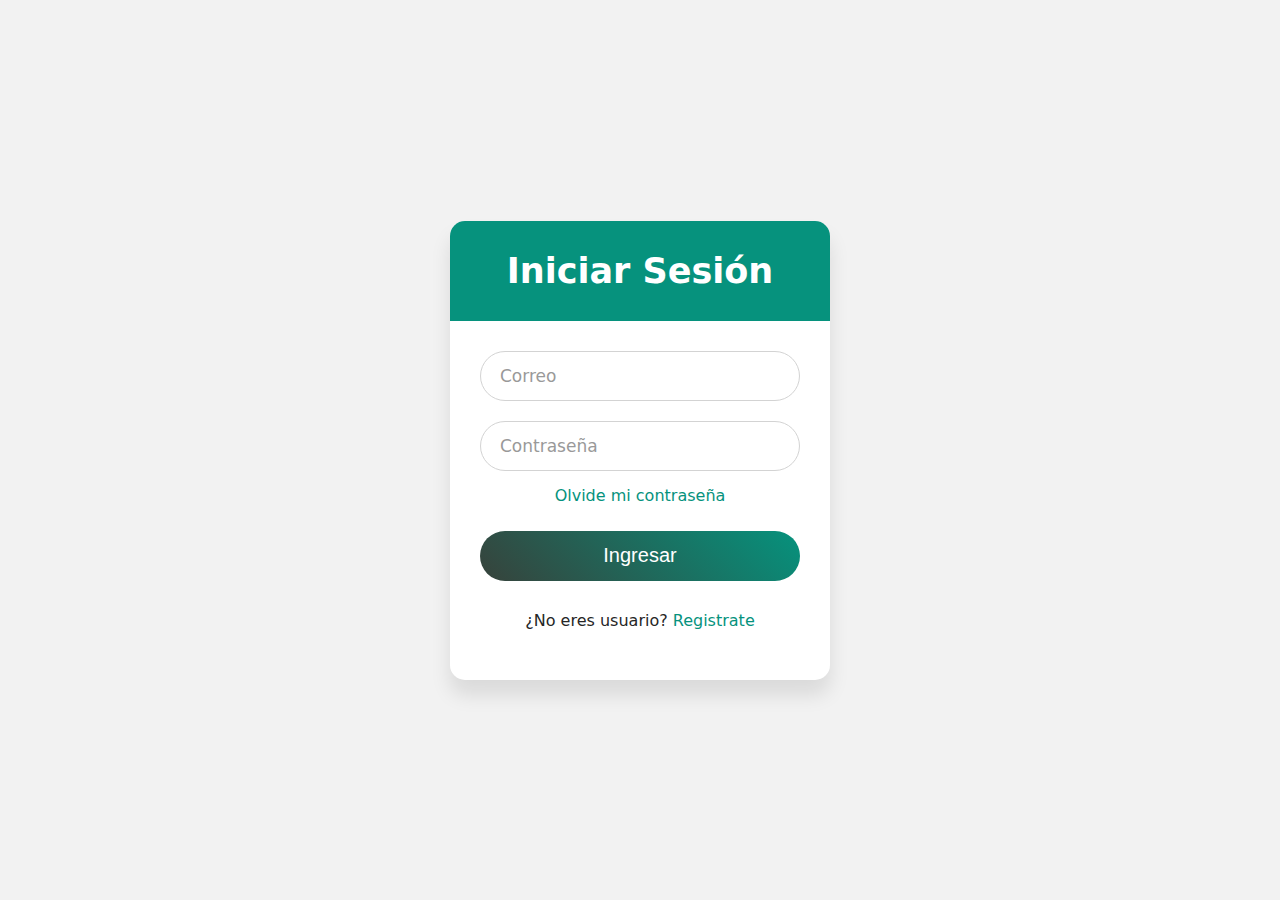
<file: signin.html>
<!DOCTYPE html>
<html lang="en">
  <head>
    <meta charset="utf-8" />
    <title>Ingresar</title>
    <link rel="stylesheet" href="assets/css/signin.css" />
    <link href="assets/css/main.css" rel="stylesheet" />
  </head>
  <body>
    <div class="wrapper">
      <div class="title">Iniciar Sesión</div>
      <form action="index.html" onsubmit="return signin()">
        <div class="field">
          <input type="text" id="email" required />
          <label>Correo</label>
        </div>
        <div class="field">
          <input type="password" id="pass" required />
          <label>Contraseña</label>
        </div>
        <div class="content">
          <!-- <div class="checkbox">
                  <input type="checkbox" id="remember-me">
                  <label for="remember-me">Recuerdame</label>
               </div> -->
          <div class="pass-link">
            <a href="#">Olvide mi contraseña</a>
          </div>
        </div>
        <div class="field">
          <input type="submit" value="Ingresar" />
        </div>
        <div class="signup-link">
          ¿No eres usuario? <a href="signup.html">Registrate</a>
        </div>
      </form>
    </div>
    <!-- Main JS File -->
    <script src="assets/js/main.js"></script>
  </body>
</html>
</file>
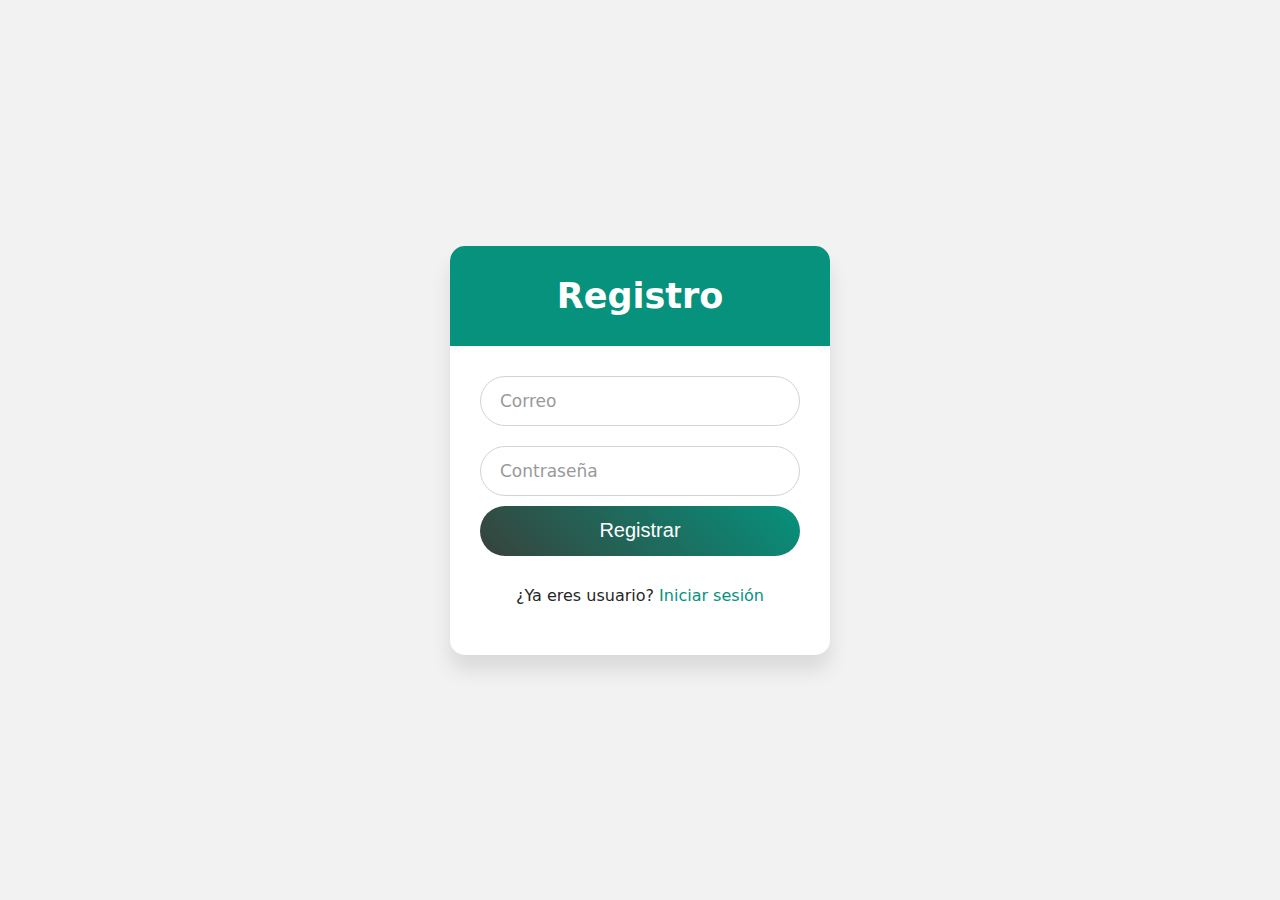
<file: signup.html>
<!DOCTYPE html>
<html lang="en">
  <head>
    <meta charset="utf-8" />
    <title>Registrate</title>
    <link rel="stylesheet" href="assets/css/signin.css" />
    <link href="assets/css/main.css" rel="stylesheet" />
  </head>
  <body>
    <div class="wrapper">
      <div class="title">Registro</div>
      <form action="signin.html" onsubmit="signup()">
        <div class="field">
          <input type="text" id="email" required />
          <label>Correo</label>
        </div>
        <div class="field">
          <input type="password" id="pass" required />
          <label>Contraseña</label>
        </div>
        <div class="field">
          <input type="submit" value="Registrar" />
        </div>
        <div class="signup-link">
          ¿Ya eres usuario? <a href="signin.html">Iniciar sesión</a>
        </div>
      </form>
    </div>
    <!-- Main JS File -->
    <script src="assets/js/main.js"></script>
  </body>
</html>
</file>
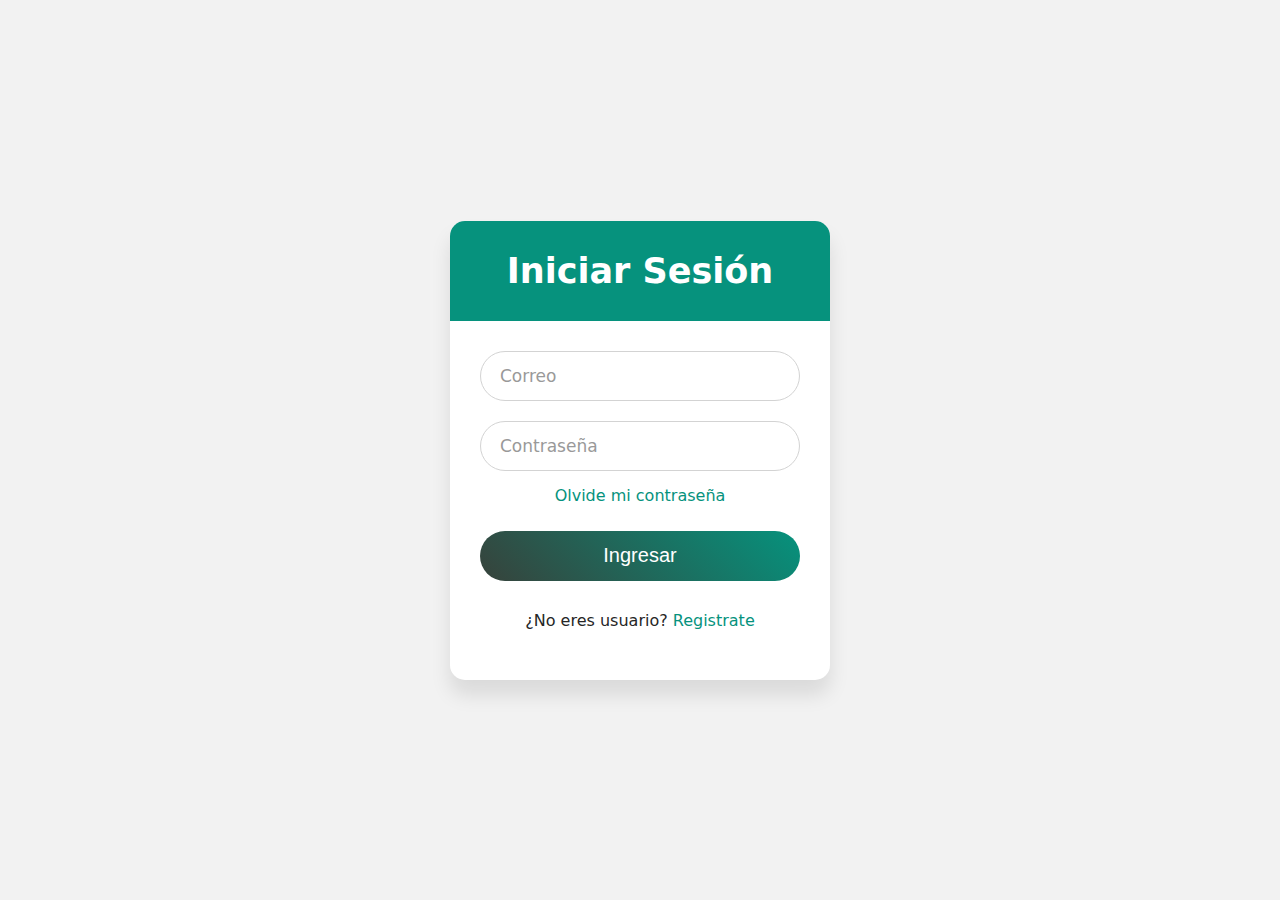
<file: starter-page.html>
<!DOCTYPE html>
<html lang="en">

<head>
  <meta charset="utf-8">
  <meta content="width=device-width, initial-scale=1.0" name="viewport">
  <title>Starter Page - Mentor Bootstrap Template</title>
  <meta name="description" content="">
  <meta name="keywords" content="">

  <!-- Favicons -->
  <link href="assets/img/favicon.png" rel="icon">
  <link href="assets/img/apple-touch-icon.png" rel="apple-touch-icon">

  <!-- Fonts -->
  <link href="https://fonts.googleapis.com" rel="preconnect">
  <link href="https://fonts.gstatic.com" rel="preconnect" crossorigin>
  <link href="https://fonts.googleapis.com/css2?family=Open+Sans:ital,wght@0,300;0,400;0,500;0,600;0,700;0,800;1,300;1,400;1,500;1,600;1,700;1,800&family=Poppins:ital,wght@0,100;0,200;0,300;0,400;0,500;0,600;0,700;0,800;0,900;1,100;1,200;1,300;1,400;1,500;1,600;1,700;1,800;1,900&family=Raleway:ital,wght@0,100;0,200;0,300;0,400;0,500;0,600;0,700;0,800;0,900;1,100;1,200;1,300;1,400;1,500;1,600;1,700;1,800;1,900&display=swap" rel="stylesheet">

  <!-- Vendor CSS Files -->
  <link href="assets/vendor/bootstrap/css/bootstrap.min.css" rel="stylesheet">
  <link href="assets/vendor/bootstrap-icons/bootstrap-icons.css" rel="stylesheet">
  <link href="assets/vendor/aos/aos.css" rel="stylesheet">
  <link href="assets/vendor/glightbox/css/glightbox.min.css" rel="stylesheet">
  <link href="assets/vendor/swiper/swiper-bundle.min.css" rel="stylesheet">

  <link href="assets/css/main.css" rel="stylesheet">

</head>

<body class="starter-page-page">

  <header id="header" class="header d-flex align-items-center sticky-top">
    <div class="container-fluid container-xl position-relative d-flex align-items-center">

      <a href="index.html" class="logo d-flex align-items-center me-auto">
        <h1 class="sitename">UPN Academy</h1>
      </a>

      <nav id="navmenu" class="navmenu">
        <ul>
          <li><a href="index.html">Inicio<br></a></li>
          <li><a href="about.html">Nosotros</a></li>
          <li><a href="courses.html">Cursos</a></li>
          <li><a href="trainers.html">Profesores</a></li>
          <li><a href="events.html">Eventos</a></li>
          <li><a href="pricing.html">Precios</a></li>
          <li><a href="contact.html">Contactanos</a></li>
        </ul>
        <i class="mobile-nav-toggle d-xl-none bi bi-list"></i>
      </nav>

      <a class="btn-getstarted" href="courses.html">Comenzar a estudiar ahora</a>

    </div>
  </header>

  <main class="main">

    <!-- Page Title -->
    <div class="page-title" data-aos="fade">
      <div class="heading">
        <div class="container">
          <div class="row d-flex justify-content-center text-center">
            <div class="col-lg-8">
              <h1>Starter Page</h1>
              <p class="mb-0">Odio et unde deleniti. Deserunt numquam exercitationem. Officiis quo odio sint voluptas consequatur ut a odio voluptatem. Sit dolorum debitis veritatis natus dolores. Quasi ratione sint. Sit quaerat ipsum dolorem.</p>
            </div>
          </div>
        </div>
      </div>
      <nav class="breadcrumbs">
        <div class="container">
          <ol>
            <li><a href="index.html">Home</a></li>
            <li class="current">Starter Page</li>
          </ol>
        </div>
      </nav>
    </div><!-- End Page Title -->

    <!-- Starter Section Section -->
    <section id="starter-section" class="starter-section section">

      <!-- Section Title -->
      <div class="container section-title" data-aos="fade-up">
        <h2>Starter Section</h2>
        <p>Your Description Here<br></p>
      </div><!-- End Section Title -->

      <div class="container" data-aos="fade-up">
        <p>Use this page as a starter for your own custom pages.</p>
      </div>

    </section><!-- /Starter Section Section -->

  </main>

  <footer id="footer" class="footer position-relative light-background">

    <div class="container footer-top">
      <div class="row gy-4">
        <div class="col-lg-4 col-md-6 footer-about">
          <a href="index.html" class="logo d-flex align-items-center">
            <span class="sitename">UPN</span>
          </a>
          <div class="footer-contact pt-3">
            <p>CRA 78A #32A - 89</p>
            <p>Medellin, Colombia</p>
            <p class="mt-3"><strong>Teléfono:</strong> <span>+57 311 778 8976</span></p>
            <p><strong>Email:</strong> <span>unprogramadornace@gmail.com</span></p>
          </div>
          <div class="social-links d-flex mt-4">
            <a href=""><i class="bi bi-twitter-x"></i></a>
            <a href=""><i class="bi bi-facebook"></i></a>
            <a href=""><i class="bi bi-facebook"></i></a>
            <a href=""><i class="bi bi-instagram"></i></a>
            <a href=""><i class="bi bi-linkedin"></i></a>
          </div>
        </div>

        <div class="col-lg-2 col-md-3 footer-links">
          <h4>Enlaces útiles</h4>
          <ul>
            <li><a href="#">Inicio</a></li>
            <li><a href="#">Nosotros</a></li>
            <li><a href="#">Servicios</a></li>
            <li><a href="#">Términos del servicio</a></li>
            <li><a href="#">Política de privacidad</a></li>
          </ul>
        </div>

        <div class="col-lg-2 col-md-3 footer-links">
          <h4>Nuestros servicios</h4>
          <ul>
            <li><a href="#">Diseño Web</a></li>
            <li><a href="#">Desarrollo Web</a></li>
            <li><a href="#">Gestión de Productos</a></li>
            <li><a href="#">Marketing</a></li>
            <li><a href="#">Diseño Gráfico</a></li>
          </ul>
        </div>

        <div class="col-lg-4 col-md-12 footer-newsletter">
          <h4>Nuestro Boletín</h4>
          <p>¡Suscríbete a nuestro boletín y recibe las últimas noticias sobre nuestros productos y servicios!</p>
          <form action="forms/newsletter.php" method="post" class="php-email-form">
            <div class="newsletter-form"><input type="email" name="email"><input type="submit" value="Suscribirse"></div>
            <div class="error-message"></div>
          </form>
        </div>

      </div>
    </div>

    <div class="container copyright text-center mt-4">
      <p>© <span>Copyright</span> <strong class="px-1 sitename">UPN</strong> <span>Todos los derechos reservados</span></p>
      <div class="credits">
        Diseñado por <a href="https://bootstrapmade.com/">Santiago Perez</a>
      </div>
    </div>

  </footer>

  <!-- Scroll Top -->
  <a href="#" id="scroll-top" class="scroll-top d-flex align-items-center justify-content-center"><i class="bi bi-arrow-up-short"></i></a>

  <!-- Preloader -->
  <div id="preloader"></div>

  <!-- Vendor JS Files -->
  <script src="assets/vendor/bootstrap/js/bootstrap.bundle.min.js"></script>
  <script src="assets/vendor/php-email-form/validate.js"></script>
  <script src="assets/vendor/aos/aos.js"></script>
  <script src="assets/vendor/glightbox/js/glightbox.min.js"></script>
  <script src="assets/vendor/purecounter/purecounter_vanilla.js"></script>
  <script src="assets/vendor/swiper/swiper-bundle.min.js"></script>

  <!-- Main JS File -->
  <script src="assets/js/main.js"></script>

</body>

</html>
</file>
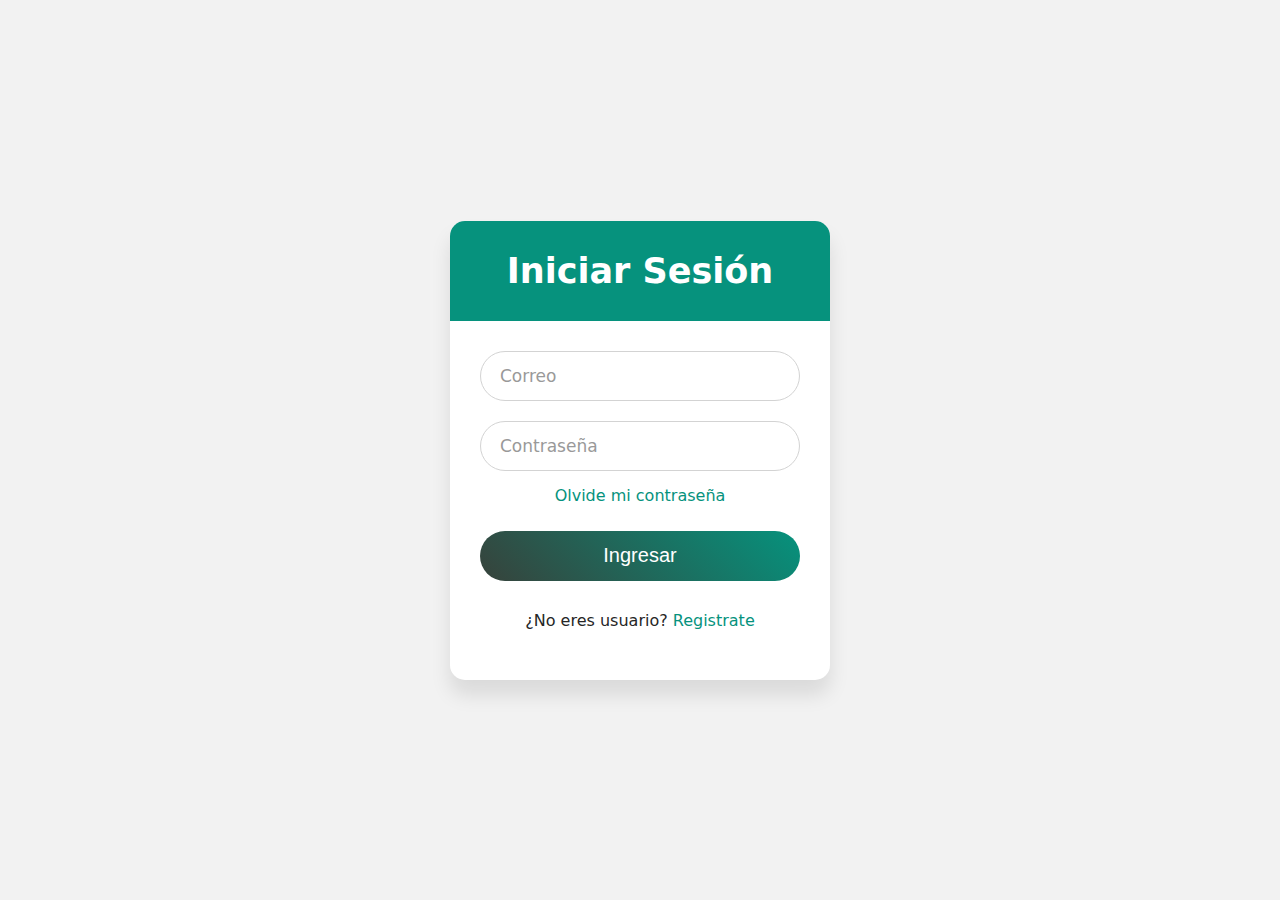
<file: trainers.html>
<!DOCTYPE html>
<html lang="en">

<head>
  <meta charset="utf-8">
  <meta content="width=device-width, initial-scale=1.0" name="viewport">
  <title>Trainers - Mentor Bootstrap Template</title>
  <meta name="description" content="">
  <meta name="keywords" content="">

  <link href="assets/img/favicon.png" rel="icon">
  <link href="assets/img/apple-touch-icon.png" rel="apple-touch-icon">

  <link href="https://fonts.googleapis.com" rel="preconnect">
  <link href="https://fonts.gstatic.com" rel="preconnect" crossorigin>
  <link href="https://fonts.googleapis.com/css2?family=Open+Sans:ital,wght@0,300;0,400;0,500;0,600;0,700;0,800;1,300;1,400;1,500;1,600;1,700;1,800&family=Poppins:ital,wght@0,100;0,200;0,300;0,400;0,500;0,600;0,700;0,800;0,900;1,100;1,200;1,300;1,400;1,500;1,600;1,700;1,800;1,900&display=swap" rel="stylesheet">

  <link href="assets/vendor/bootstrap/css/bootstrap.min.css" rel="stylesheet">
  <link href="assets/vendor/bootstrap-icons/bootstrap-icons.css" rel="stylesheet">
  <link href="assets/vendor/aos/aos.css" rel="stylesheet">
  <link href="assets/vendor/glightbox/css/glightbox.min.css" rel="stylesheet">
  <link href="assets/vendor/swiper/swiper-bundle.min.css" rel="stylesheet">

  <link href="assets/css/main.css" rel="stylesheet">
</head>

<body class="trainers-page">

  <header id="header" class="header d-flex align-items-center sticky-top">
    <div class="container-fluid container-xl position-relative d-flex align-items-center">

      <a href="index.html" class="logo d-flex align-items-center me-auto">
        <h1 class="sitename">UPN Academy</h1>
      </a>

      <nav id="navmenu" class="navmenu">
        <ul>
          <li><a href="about.html">Nosotros</a></li>
          <li><a href="courses.html">Cursos</a></li>
          <li><a href="trainers.html">Profesores</a></li>
          <li><a href="events.html">Eventos</a></li>
          <li><a href="pricing.html">Precios</a></li>
          <li><a href="#" id="logout" >Cerrar sesión</a></li>
          <li>
            <a href="cart.html">
              <div class="cart-content">
                <i class="bi bi-cart4"></i>
                <div class="badge rounded-pill text-bg-danger" id="cart-badge">0</div>
              </div>
            </a>
          </li>
        </ul>
        <i class="mobile-nav-toggle d-xl-none bi bi-list"></i>
      </nav>

      <a class="btn-getstarted" href="courses.html">Comenzar a estudiar ahora</a>

    </div>
  </header>

  <main class="main">

    <div class="page-title" data-aos="fade">
      <div class="heading">
        <div class="container">
          <div class="row d-flex justify-content-center text-center">
            <div class="col-lg-8">
              <h1>Profesores</h1>
              <p class="mb-0">Conoce a nuestros profesores, un equipo de expertos apasionados por la enseñanza y con años de experiencia en la industria tecnológica. Cada uno de nuestros instructores está comprometido en brindarte las mejores herramientas y conocimientos para que alcances tus metas. Desde desarrolladores de software hasta líderes en tecnología, nuestros profesores no solo enseñan, sino que inspiran y guían tu camino hacia el éxito en el mundo de la programación. Aprende de los mejores y comienza a construir tu futuro hoy.</p>
            </div>
          </div>
        </div>
      </div>
      <nav class="breadcrumbs">
        <div class="container">
          <ol>
            <li><a href="index.html">Inicio</a></li>
            <li class="current">Profesores</li>
          </ol>
        </div>
      </nav>
    </div>

    <section id="trainers" class="section trainers">

      <div class="container">

        <div class="row gy-5">

          <div class="col-lg-4 col-md-6 member" data-aos="fade-up" data-aos-delay="100">
            <div class="member-img">
              <img src="assets/img/team/team-1.jpg" class="img-fluid" alt="">
              <div class="social">
                <a href="#"><i class="bi bi-twitter-x"></i></a>
                <a href="#"><i class="bi bi-facebook"></i></a>
                <a href="#"><i class="bi bi-instagram"></i></a>
                <a href="#"><i class="bi bi-linkedin"></i></a>
              </div>
            </div>
            <div class="member-info text-center">
              <h4>Santiago Perez</h4>
              <span>Ingeniero de software</span>
              <p>Aliquam iure quaerat voluptatem praesentium possimus unde laudantium vel dolorum distinctio dire flow</p>
            </div>
          </div>

          <div class="col-lg-4 col-md-6 member" data-aos="fade-up" data-aos-delay="200">
            <div class="member-img">
              <img src="assets/img/team/team-2.jpg" class="img-fluid" alt="">
              <div class="social">
                <a href="#"><i class="bi bi-twitter-x"></i></a>
                <a href="#"><i class="bi bi-facebook"></i></a>
                <a href="#"><i class="bi bi-instagram"></i></a>
                <a href="#"><i class="bi bi-linkedin"></i></a>
              </div>
            </div>
            <div class="member-info text-center">
              <h4>Veronica Ortiz</h4>
              <span>Especialista en testing</span>
              <p>Labore ipsam sit consequatur exercitationem rerum laboriosam laudantium aut quod dolores exercitationem ut</p>
            </div>
          </div>

          <div class="col-lg-4 col-md-6 member" data-aos="fade-up" data-aos-delay="300">
            <div class="member-img">
              <img src="assets/img/team/team-3.jpg" class="img-fluid" alt="">
              <div class="social">
                <a href="#"><i class="bi bi-twitter-x"></i></a>
                <a href="#"><i class="bi bi-facebook"></i></a>
                <a href="#"><i class="bi bi-instagram"></i></a>
                <a href="#"><i class="bi bi-linkedin"></i></a>
              </div>
            </div>
            <div class="member-info text-center">
              <h4>Daniel Posada</h4>
              <span>Ingeniero en sistemas</span>
              <p>Illum minima ea autem doloremque ipsum quidem quas aspernatur modi ut praesentium vel tque sed facilis at qui</p>
            </div>
          </div>
        </div>

      </div>

    </section>

  </main>

  <footer id="footer" class="footer position-relative light-background">

    <div class="container footer-top">
      <div class="row gy-4">
        <div class="col-lg-4 col-md-6 footer-about">
          <a href="index.html" class="logo d-flex align-items-center">
            <span class="sitename">UPN</span>
          </a>
          <div class="footer-contact pt-3">
            <p>CRA 78A #32A - 89</p>
            <p>Medellin, Colombia</p>
            <p class="mt-3"><strong>Teléfono:</strong> <span>+57 311 778 8976</span></p>
            <p><strong>Email:</strong> <span>unprogramadornace@gmail.com</span></p>
          </div>
          <div class="social-links d-flex mt-4">
            <a href=""><i class="bi bi-twitter-x"></i></a>
            <a href=""><i class="bi bi-facebook"></i></a>
            <a href=""><i class="bi bi-facebook"></i></a>
            <a href=""><i class="bi bi-instagram"></i></a>
            <a href=""><i class="bi bi-linkedin"></i></a>
          </div>
        </div>

        <div class="col-lg-2 col-md-3 footer-links">
          <h4>Enlaces útiles</h4>
          <ul>
            <li><a href="#">Inicio</a></li>
            <li><a href="#">Nosotros</a></li>
            <li><a href="#">Servicios</a></li>
            <li><a href="#">Términos del servicio</a></li>
            <li><a href="#">Política de privacidad</a></li>
          </ul>
        </div>

        <div class="col-lg-2 col-md-3 footer-links">
          <h4>Nuestros servicios</h4>
          <ul>
            <li><a href="#">Diseño Web</a></li>
            <li><a href="#">Desarrollo Web</a></li>
            <li><a href="#">Gestión de Productos</a></li>
            <li><a href="#">Marketing</a></li>
            <li><a href="#">Diseño Gráfico</a></li>
          </ul>
        </div>

        <div class="col-lg-4 col-md-12 footer-newsletter">
          <h4>Nuestro Boletín</h4>
          <p>¡Suscríbete a nuestro boletín y recibe las últimas noticias sobre nuestros productos y servicios!</p>
          <form action="forms/newsletter.php" method="post" class="php-email-form">
            <div class="newsletter-form"><input type="email" name="email"><input type="submit" value="Suscribirse"></div>
            <div class="error-message"></div>
          </form>
        </div>

      </div>
    </div>

    <div class="container copyright text-center mt-4">
      <p>© <span>Copyright</span> <strong class="px-1 sitename">UPN</strong> <span>Todos los derechos reservados</span></p>
      <div class="credits">
        Diseñado por <a href="https://bootstrapmade.com/">Santiago Perez</a>
      </div>
    </div>

  </footer>

  <a href="#" id="scroll-top" class="scroll-top d-flex align-items-center justify-content-center"><i class="bi bi-arrow-up-short"></i></a>

  <div id="preloader"></div>

  <script src="assets/vendor/bootstrap/js/bootstrap.bundle.min.js"></script>
  <script src="assets/vendor/php-email-form/validate.js"></script>
  <script src="assets/vendor/aos/aos.js"></script>
  <script src="assets/vendor/glightbox/js/glightbox.min.js"></script>
  <script src="assets/vendor/purecounter/purecounter_vanilla.js"></script>
  <script src="assets/vendor/swiper/swiper-bundle.min.js"></script>

  <script src="assets/js/main.js"></script>

</body>

</html>
</file>
<file: assets/css/main.css>
:root {
  scroll-behavior: smooth;
}

/* Fonts */
:root {
  --default-font: "Open Sans", system-ui, -apple-system, "Segoe UI", Roboto,
    "Helvetica Neue", Arial, "Noto Sans", "Liberation Sans", sans-serif,
    "Apple Color Emoji", "Segoe UI Emoji", "Segoe UI Symbol", "Noto Color Emoji";
  --heading-font: "Raleway", sans-serif;
  --nav-font: "Poppins", sans-serif;
}

/* Global Colors */
:root {
  --background-color: #fffffe;
  --default-color: #1b2d45;
  --heading-color: #37423b;
  --accent-color: #06927d;
  --surface-color: #ffffff;
  --contrast-color: #ffffff;
}

/* Nav Menu Colors */
:root {
  --nav-color: #272828;
  --nav-hover-color: #06927d;
  --nav-mobile-background-color: #ffffff;
  --nav-dropdown-background-color: #ffffff;
  --nav-dropdown-color: #272828;
  --nav-dropdown-hover-color: #06927d;
}

/* Color Presets */
.light-background {
  --background-color: #f9f9f9;
  --surface-color: #ffffff;
}

.dark-background {
  --background-color: #060606;
  --default-color: #ffffff;
  --heading-color: #ffffff;
  --surface-color: #252525;
  --contrast-color: #ffffff;
}

body {
  color: var(--default-color);
  background-color: var(--background-color);
  font-family: var(--default-font);
}

a {
  color: var(--accent-color);
  text-decoration: none;
  transition: 0.3s;
}

a:hover {
  color: color-mix(in srgb, var(--accent-color), transparent 25%);
  text-decoration: none;
}

h1,
h2,
h3,
h4,
h5,
h6 {
  color: var(--heading-color);
  font-family: var(--heading-font);
}


/* Pulsating Play Button
------------------------------*/
.pulsating-play-btn {
  width: 94px;
  height: 94px;
  background: radial-gradient(
    var(--accent-color) 50%,
    color-mix(in srgb, var(--accent-color), transparent 75%) 52%
  );
  border-radius: 50%;
  display: block;
  position: relative;
  overflow: hidden;
}

.pulsating-play-btn:before {
  content: "";
  position: absolute;
  width: 120px;
  height: 120px;
  animation-delay: 0s;
  animation: pulsate-play-btn 2s;
  animation-direction: forwards;
  animation-iteration-count: infinite;
  animation-timing-function: steps;
  opacity: 1;
  border-radius: 50%;
  border: 5px solid color-mix(in srgb, var(--accent-color), transparent 30%);
  top: -15%;
  left: -15%;
  background: rgba(198, 16, 0, 0);
}

.pulsating-play-btn:after {
  content: "";
  position: absolute;
  left: 50%;
  top: 50%;
  transform: translateX(-40%) translateY(-50%);
  width: 0;
  height: 0;
  border-top: 10px solid transparent;
  border-bottom: 10px solid transparent;
  border-left: 15px solid #fff;
  z-index: 100;
  transition: all 400ms cubic-bezier(0.55, 0.055, 0.675, 0.19);
}

.pulsating-play-btn:hover:before {
  content: "";
  position: absolute;
  left: 50%;
  top: 50%;
  transform: translateX(-40%) translateY(-50%);
  width: 0;
  height: 0;
  border: none;
  border-top: 10px solid transparent;
  border-bottom: 10px solid transparent;
  border-left: 15px solid #fff;
  z-index: 200;
  animation: none;
  border-radius: 0;
}

.pulsating-play-btn:hover:after {
  border-left: 15px solid var(--accent-color);
  transform: scale(20);
}

@keyframes pulsate-play-btn {
  0% {
    transform: scale(0.6, 0.6);
    opacity: 1;
  }

  100% {
    transform: scale(1, 1);
    opacity: 0;
  }
}

/*--------------------------------------------------------------
# Global Header
--------------------------------------------------------------*/
.header {
  color: var(--default-color);
  background-color: var(--background-color);
  padding: 15px 0;
  transition: all 0.5s;
  z-index: 997;
}

.header .logo {
  line-height: 1;
}

.header .logo img {
  max-height: 36px;
  margin-right: 8px;
}

.header .logo h1 {
  font-weight: 700;
  font-size: 30px;
  margin: 0;
  letter-spacing: 1px;
  text-transform: uppercase;
  color: var(--accent-color);
}

.header .btn-getstarted,
.header .btn-getstarted:focus {
  color: var(--contrast-color);
  background: var(--accent-color);
  font-size: 14px;
  padding: 8px 25px;
  margin: 0 0 0 30px;
  border-radius: 50px;
  transition: 0.3s;
}

.header .btn-getstarted:hover,
.header .btn-getstarted:focus:hover {
  color: var(--contrast-color);
  background: color-mix(in srgb, var(--accent-color), transparent 15%);
}

@media (max-width: 1200px) {
  .header .logo {
    order: 1;
  }

  .header .btn-getstarted {
    order: 2;
    margin: 0 15px 0 0;
    padding: 6px 15px;
  }

  .header .navmenu {
    order: 3;
  }
}

.scrolled .header {
  box-shadow: 0px 0 18px rgba(0, 0, 0, 0.1);
}


.navmenu .cart-content {
  display: ruby;
}

/*--------------------------------------------------------------
# Navigation Menu
--------------------------------------------------------------*/
/* Navmenu - Desktop */
@media (min-width: 1200px) {
  .navmenu {
    padding: 0;
  }

  .navmenu ul {
    margin: 0;
    padding: 0;
    display: flex;
    list-style: none;
    align-items: center;
  }

  .navmenu li {
    position: relative;
  }

  .navmenu a,
  .navmenu a:focus {
    color: var(--nav-color);
    padding: 18px 15px;
    font-size: 16px;
    font-family: var(--nav-font);
    font-weight: 400;
    display: flex;
    align-items: center;
    justify-content: space-between;
    white-space: nowrap;
    transition: 0.3s;
  }

  .navmenu .cart-content {
    display: ruby;
  }
  .navmenu a .bi-cart4 {
    font-size: 16px !important;
  }

  .navmenu a i,
  .navmenu a:focus i {
    font-size: 12px;
    line-height: 0;
    margin-left: 5px;
    transition: 0.3s;
  }

  .navmenu li:last-child a {
    padding-right: 0;
  }

  .navmenu li:hover > a,
  .navmenu .active,
  .navmenu .active:focus {
    color: var(--nav-hover-color);
  }

  .navmenu .dropdown ul {
    margin: 0;
    padding: 10px 0;
    background: var(--nav-dropdown-background-color);
    display: block;
    position: absolute;
    visibility: hidden;
    left: 14px;
    top: 130%;
    opacity: 0;
    transition: 0.3s;
    border-radius: 4px;
    z-index: 99;
    box-shadow: 0px 0px 30px rgba(0, 0, 0, 0.1);
  }

  .navmenu .dropdown ul li {
    min-width: 200px;
  }

  .navmenu .dropdown ul a {
    padding: 10px 20px;
    font-size: 15px;
    text-transform: none;
    color: var(--nav-dropdown-color);
  }

  .navmenu .dropdown ul a i {
    font-size: 12px;
  }

  .navmenu .dropdown ul a:hover,
  .navmenu .dropdown ul .active:hover,
  .navmenu .dropdown ul li:hover > a {
    color: var(--nav-dropdown-hover-color);
  }

  .navmenu .dropdown:hover > ul {
    opacity: 1;
    top: 100%;
    visibility: visible;
  }

  .navmenu .dropdown .dropdown ul {
    top: 0;
    left: -90%;
    visibility: hidden;
  }

  .navmenu .dropdown .dropdown:hover > ul {
    opacity: 1;
    top: 0;
    left: -100%;
    visibility: visible;
  }
}

/* Navmenu - Mobile */
@media (max-width: 1199px) {
  .mobile-nav-toggle {
    color: var(--nav-color);
    font-size: 28px;
    line-height: 0;
    margin-right: 10px;
    cursor: pointer;
    transition: color 0.3s;
  }

  .navmenu {
    padding: 0;
    z-index: 9997;
  }

  .navmenu ul {
    display: none;
    list-style: none;
    position: absolute;
    inset: 60px 20px 20px 20px;
    padding: 10px 0;
    margin: 0;
    border-radius: 6px;
    background-color: var(--nav-mobile-background-color);
    border: 1px solid color-mix(in srgb, var(--default-color), transparent 90%);
    box-shadow: none;
    overflow-y: auto;
    transition: 0.3s;
    z-index: 9998;
  }

  .navmenu a,
  .navmenu a:focus {
    color: var(--nav-dropdown-color);
    padding: 10px 20px;
    font-family: var(--nav-font);
    font-size: 17px;
    font-weight: 500;
    display: flex;
    align-items: center;
    justify-content: space-between;
    white-space: nowrap;
    transition: 0.3s;
  }

  .navmenu a i,
  .navmenu a:focus i {
    font-size: 12px;
    line-height: 0;
    margin-left: 5px;
    width: 30px;
    height: 30px;
    display: flex;
    align-items: center;
    justify-content: center;
    border-radius: 50%;
    transition: 0.3s;
    background-color: color-mix(in srgb, var(--accent-color), transparent 90%);
  }

  .navmenu a i:hover,
  .navmenu a:focus i:hover {
    background-color: var(--accent-color);
    color: var(--contrast-color);
  }

  .navmenu a:hover,
  .navmenu .active,
  .navmenu .active:focus {
    color: var(--nav-dropdown-hover-color);
  }

  .navmenu .active i,
  .navmenu .active:focus i {
    background-color: var(--accent-color);
    color: var(--contrast-color);
    transform: rotate(180deg);
  }

  .navmenu .dropdown ul {
    position: static;
    display: none;
    z-index: 99;
    padding: 10px 0;
    margin: 10px 20px;
    background-color: var(--nav-dropdown-background-color);
    transition: all 0.5s ease-in-out;
  }

  .navmenu .dropdown ul ul {
    background-color: rgba(33, 37, 41, 0.1);
  }

  .navmenu .dropdown > .dropdown-active {
    display: block;
    background-color: rgba(33, 37, 41, 0.03);
  }

  .mobile-nav-active {
    overflow: hidden;
  }

  .mobile-nav-active .mobile-nav-toggle {
    color: #fff;
    position: absolute;
    font-size: 32px;
    top: 15px;
    right: 15px;
    margin-right: 0;
    z-index: 9999;
  }

  .mobile-nav-active .navmenu {
    position: fixed;
    overflow: hidden;
    inset: 0;
    background: rgba(33, 37, 41, 0.8);
    transition: 0.3s;
  }

  .mobile-nav-active .navmenu > ul {
    display: block;
  }
}

/*--------------------------------------------------------------
# Global Footer
--------------------------------------------------------------*/
.footer {
  color: var(--default-color);
  background-color: var(--background-color);
  font-size: 14px;
  padding-bottom: 50px;
  position: relative;
}

.footer .footer-top {
  padding-top: 50px;
}

.footer .footer-about .logo {
  margin-bottom: 0;
}

.footer .footer-about .logo img {
  max-height: 40px;
  margin-right: 6px;
}

.footer .footer-about .logo span {
  font-size: 26px;
  font-weight: 700;
  letter-spacing: 1px;
  font-family: var(--heading-font);
  color: var(--heading-color);
}

.footer .footer-about p {
  font-size: 14px;
  font-family: var(--heading-font);
}

.footer .social-links a {
  display: flex;
  align-items: center;
  justify-content: center;
  width: 40px;
  height: 40px;
  border-radius: 50%;
  border: 1px solid color-mix(in srgb, var(--default-color), transparent 50%);
  font-size: 16px;
  color: color-mix(in srgb, var(--default-color), transparent 30%);
  margin-right: 10px;
  transition: 0.3s;
}

.footer .social-links a:hover {
  color: var(--accent-color);
  border-color: var(--accent-color);
}

.footer h4 {
  font-size: 16px;
  font-weight: bold;
  position: relative;
  padding-bottom: 12px;
}

.footer .footer-links {
  margin-bottom: 30px;
}

.footer .footer-links ul {
  list-style: none;
  padding: 0;
  margin: 0;
}

.footer .footer-links ul i {
  padding-right: 2px;
  font-size: 12px;
  line-height: 0;
}

.footer .footer-links ul li {
  padding: 10px 0;
  display: flex;
  align-items: center;
}

.footer .footer-links ul li:first-child {
  padding-top: 0;
}

.footer .footer-links ul a {
  color: color-mix(in srgb, var(--default-color), transparent 30%);
  display: inline-block;
  line-height: 1;
}

.footer .footer-links ul a:hover {
  color: var(--accent-color);
}

.footer .footer-contact p {
  margin-bottom: 5px;
}

.footer .footer-newsletter .newsletter-form {
  margin-top: 30px;
  margin-bottom: 15px;
  padding: 6px 8px;
  position: relative;
  border-radius: 50px;
  border: 1px solid color-mix(in srgb, var(--default-color), transparent 80%);
  display: flex;
  background-color: var(--surface-color);
  transition: 0.3s;
}

.footer .footer-newsletter .newsletter-form:focus-within {
  border-color: var(--accent-color);
}

.footer .footer-newsletter .newsletter-form input[type="email"] {
  border: 0;
  padding: 4px 8px;
  width: 100%;
  background-color: var(--surface-color);
  color: var(--default-color);
}

.footer .footer-newsletter .newsletter-form input[type="email"]:focus-visible {
  outline: none;
}

.footer .footer-newsletter .newsletter-form input[type="submit"] {
  border: 0;
  font-size: 16px;
  padding: 0 20px 2px 20px;
  margin: -7px -8px -7px 0;
  background: var(--accent-color);
  color: var(--contrast-color);
  transition: 0.3s;
  border-radius: 50px;
}

.footer .footer-newsletter .newsletter-form input[type="submit"]:hover {
  background: color-mix(in srgb, var(--accent-color), transparent 20%);
}

.footer .copyright {
  padding-top: 25px;
  padding-bottom: 25px;
  background-color: color-mix(in srgb, var(--default-color), transparent 95%);
}

.footer .copyright p {
  margin-bottom: 0;
}

.footer .credits {
  margin-top: 6px;
  font-size: 13px;
}

/*--------------------------------------------------------------
# Preloader
--------------------------------------------------------------*/
#preloader {
  position: fixed;
  inset: 0;
  z-index: 999999;
  overflow: hidden;
  background: var(--background-color);
  transition: all 0.6s ease-out;
}

#preloader:before {
  content: "";
  position: fixed;
  top: calc(50% - 30px);
  left: calc(50% - 30px);
  border: 6px solid #ffffff;
  border-color: var(--accent-color) transparent var(--accent-color) transparent;
  border-radius: 50%;
  width: 60px;
  height: 60px;
  animation: animate-preloader 1.5s linear infinite;
}

@keyframes animate-preloader {
  0% {
    transform: rotate(0deg);
  }

  100% {
    transform: rotate(360deg);
  }
}

/*--------------------------------------------------------------
# Scroll Top Button
--------------------------------------------------------------*/
.scroll-top {
  position: fixed;
  visibility: hidden;
  opacity: 0;
  right: 15px;
  bottom: -15px;
  z-index: 99999;
  background-color: var(--accent-color);
  width: 44px;
  height: 44px;
  border-radius: 50px;
  transition: all 0.4s;
}

.scroll-top i {
  font-size: 24px;
  color: var(--contrast-color);
  line-height: 0;
}

.scroll-top:hover {
  background-color: color-mix(in srgb, var(--accent-color), transparent 20%);
  color: var(--contrast-color);
}

.scroll-top.active {
  visibility: visible;
  opacity: 1;
  bottom: 15px;
}

/*--------------------------------------------------------------
# Disable aos animation delay on mobile devices
--------------------------------------------------------------*/
@media screen and (max-width: 768px) {
  [data-aos-delay] {
    transition-delay: 0 !important;
  }
}

/*--------------------------------------------------------------
# Global Page Titles & Breadcrumbs
--------------------------------------------------------------*/
.page-title {
  --default-color: var(--contrast-color);
  --background-color: var(--accent-color);
  --heading-color: var(--contrast-color);
  color: var(--default-color);
  background-color: var(--background-color);
  position: relative;
}

.page-title .heading {
  padding: 80px 0;
  border-top: 1px solid
    color-mix(in srgb, var(--default-color), transparent 90%);
}

.page-title .heading h1 {
  font-size: 38px;
  font-weight: 700;
}

.page-title nav {
  background-color: color-mix(in srgb, var(--accent-color) 90%, black 5%);
  padding: 20px 0;
}

.page-title nav a {
  color: var(--default-color);
}

.page-title nav ol {
  display: flex;
  flex-wrap: wrap;
  list-style: none;
  margin: 0;
  font-size: 16px;
  font-weight: 600;
}

.page-title nav ol li + li {
  padding-left: 10px;
}

.page-title nav ol li + li::before {
  content: "/";
  display: inline-block;
  padding-right: 10px;
  color: color-mix(in srgb, var(--default-color), transparent 70%);
}

/*--------------------------------------------------------------
# Global Sections
--------------------------------------------------------------*/
section,
.section {
  color: var(--default-color);
  background-color: var(--background-color);
  padding: 60px 0;
  scroll-margin-top: 900px;
  overflow: clip;
}

@media (max-width: 1199px) {
  section,
  .section {
    scroll-margin-top: 66px;
  }
}

/*--------------------------------------------------------------
# Global Section Titles
--------------------------------------------------------------*/
.section-title {
  padding-bottom: 60px;
  position: relative;
}

.section-title h2 {
  font-size: 14px;
  font-weight: 500;
  padding: 0;
  line-height: 1px;
  margin: 0;
  letter-spacing: 1.5px;
  text-transform: uppercase;
  color: color-mix(in srgb, var(--default-color), transparent 50%);
  position: relative;
}

.section-title h2::after {
  content: "";
  width: 120px;
  height: 1px;
  display: inline-block;
  background: var(--accent-color);
  margin: 4px 10px;
}

.section-title p {
  color: var(--heading-color);
  margin: 0;
  font-size: 36px;
  font-weight: 700;
  font-family: var(--nav-font);
  text-transform: uppercase;
}

/*--------------------------------------------------------------
# Hero Section
--------------------------------------------------------------*/
.hero {
  width: 100%;
  min-height: 80vh;
  position: relative;
  padding: 80px 0;
  display: flex;
  align-items: center;
  justify-content: center;
  color: var(--default-color);
}

.hero img {
  position: absolute;
  inset: 0;
  display: block;
  width: 100%;
  height: 100%;
  object-fit: cover;
  z-index: 1;
}

.hero:before {
  content: "";
  background: color-mix(in srgb, var(--background-color), transparent 60%);
  position: absolute;
  inset: 0;
  z-index: 2;
}

.hero .container {
  position: relative;
  z-index: 3;
}

.hero h2 {
  margin: 0;
  font-size: 48px;
  font-weight: 700;
}

.hero p {
  color: color-mix(in srgb, var(--default-color), transparent 20%);
  margin: 10px 0 0 0;
  font-size: 24px;
}

.hero .btn-get-started {
  font-weight: 500;
  font-size: 15px;
  letter-spacing: 1px;
  display: inline-block;
  padding: 8px 35px 10px 35px;
  border-radius: 50px;
  transition: 0.4s;
  margin-top: 30px;
  border: 2px solid var(--default-color);
  color: var(--default-color);
}

.hero .btn-get-started:hover {
  background: var(--accent-color);
  border: 2px solid var(--accent-color);
}

@media (max-width: 768px) {
  .hero h2 {
    font-size: 32px;
  }

  .hero p {
    font-size: 18px;
  }
}

/*--------------------------------------------------------------
# About Section
--------------------------------------------------------------*/
.about .content h3 {
  font-size: 2rem;
  font-weight: 700;
}

.about .content ul {
  list-style: none;
  padding: 0;
}

.about .content ul li {
  padding-bottom: 10px;
}

.about .content ul i {
  font-size: 1.25rem;
  margin-right: 4px;
  color: var(--accent-color);
}

.about .content p:last-child {
  margin-bottom: 0;
}

.about .content .read-more {
  background: var(--accent-color);
  color: var(--contrast-color);
  font-family: var(--heading-font);
  font-weight: 500;
  font-size: 15px;
  letter-spacing: 1px;
  padding: 10px 24px 12px 24px;
  border-radius: 50px;
  transition: 0.3s;
  display: inline-flex;
  align-items: center;
  justify-content: center;
}

.about .content .read-more i {
  font-size: 18px;
  margin-left: 5px;
  line-height: 0;
  transition: 0.3s;
}

.about .content .read-more:hover {
  background: color-mix(in srgb, var(--accent-color), transparent 20%);
  padding-right: 19px;
}

.about .content .read-more:hover i {
  margin-left: 10px;
}

/*--------------------------------------------------------------
# Counts Section
--------------------------------------------------------------*/
.counts {
  padding: 25px 0;
}

.counts .stats-item {
  padding: 30px;
  width: 100%;
}

.counts .stats-item span {
  font-size: 48px;
  display: block;
  color: var(--accent-color);
  font-weight: 700;
}

.counts .stats-item p {
  color: color-mix(in srgb, var(--default-color), transparent 40%);
  padding: 0;
  margin: 0;
  font-family: var(--heading-font);
  font-size: 15px;
  font-weight: 600;
}

/*--------------------------------------------------------------
# Why Us Section
--------------------------------------------------------------*/
.why-us .why-box {
  color: var(--contrast-color);
  background: var(--accent-color);
  padding: 30px;
}

.why-us .why-box h3 {
  color: var(--contrast-color);
  font-weight: 700;
  font-size: 34px;
  margin-bottom: 30px;
}

.why-us .why-box p {
  margin-bottom: 30px;
}

.why-us .why-box .more-btn {
  display: inline-block;
  background: color-mix(in srgb, var(--contrast-color), transparent 85%);
  padding: 8px 40px 10px 40px;
  color: var(--contrast-color);
  transition: all ease-in-out 0.4s;
  border-radius: 50px;
}

.why-us .why-box .more-btn i {
  font-size: 14px;
}

.why-us .why-box .more-btn:hover {
  color: var(--accent-color);
  background: var(--surface-color);
}

.why-us .icon-box {
  background-color: var(--surface-color);
  text-align: center;
  padding: 40px 30px;
  width: 100%;
  height: 100%;
  border: 1px solid color-mix(in srgb, var(--default-color), transparent 90%);
}

.why-us .icon-box i {
  color: var(--accent-color);
  font-size: 32px;
  margin-bottom: 30px;
  background: color-mix(in srgb, var(--accent-color), transparent 95%);
  border-radius: 50px;
  display: flex;
  align-items: center;
  justify-content: center;
  width: 72px;
  height: 72px;
  transition: 0.3s;
}

.why-us .icon-box h4 {
  font-size: 20px;
  font-weight: 700;
  margin: 0 0 30px 0;
}

.why-us .icon-box p {
  font-size: 15px;
  color: color-mix(in srgb, var(--default-color), transparent 30%);
}

.why-us .icon-box:hover i {
  color: var(--contrast-color);
  background: var(--accent-color);
}

/*--------------------------------------------------------------
# Features Section
--------------------------------------------------------------*/
.features {
  padding: 10px 0;
}

.features .features-item {
  background-color: var(--surface-color);
  display: flex;
  align-items: center;
  padding: 20px;
  transition: 0.3s;
  border: 1px solid color-mix(in srgb, var(--default-color), transparent 90%);
  position: relative;
}

.features .features-item i {
  font-size: 32px;
  padding-right: 10px;
  line-height: 0;
}

.features .features-item h3 {
  font-weight: 700;
  margin: 0;
  padding: 0;
  line-height: 1;
  font-size: 16px;
}

.features .features-item h3 a {
  color: var(--heading-color);
  transition: 0.3s;
}

.features .features-item:hover {
  border-color: var(--accent-color);
}

.features .features-item:hover h3 a {
  color: var(--accent-color);
}

/*--------------------------------------------------------------
# Courses Section
--------------------------------------------------------------*/

.courses-content {
  display: flex;
  flex-wrap: wrap;
  gap: 1.5rem;
  justify-content: center;
}
.courses .course-item {
  background-color: var(--surface-color);
  border: 1px solid color-mix(in srgb, var(--default-color), transparent 90%);
  border-radius: 5px;
}

.courses .course-item .wrapper-img-course {
  position: relative;
}

.courses .course-item .wrapper-img-course img {
  width: 100%;
  height: auto;
}

.courses .course-item .wrapper-img-course button {
  position: absolute;
  right: 8px;
  bottom: 8px;
  background: var(--accent-color);
  color: var(--contrast-color);
  font-size: 14px;
  padding: 6px 14px;
  margin: 0;
  border-radius: 30px;
  border: none;
}

.courses .course-item .wrapper-img-course button:hover {
  color: var(--contrast-color);
  background: color-mix(in srgb, var(--accent-color), transparent 15%);
}

.courses .course-content {
  padding: 15px;
}

.courses .course-content h3 {
  font-weight: 700;
  font-size: 20px;
}

.courses .course-content h3 a {
  color: var(--heading-color);
  transition: 0.3s;
}

.courses .course-content h3 a:hover {
  color: var(--accent-color);
}

.courses .course-content .category {
  background: var(--accent-color);
  color: var(--contrast-color);
  font-size: 14px;
  padding: 6px 14px;
  margin: 0;
  border-radius: 5px;
}

.courses .course-content .price {
  margin: 0;
  font-weight: 700;
  font-size: 18px;
  color: color-mix(in srgb, var(--default-color), transparent 20%);
}

.courses .course-content .description {
  font-size: 14px;
  color: color-mix(in srgb, var(--default-color), transparent 20%);
}

.courses .trainer {
  padding-top: 15px;
  border-top: 1px solid
    color-mix(in srgb, var(--default-color), transparent 90%);
}

.courses .trainer .trainer-profile img {
  max-width: 50px;
  border-radius: 50px;
}

.courses .trainer .trainer-profile .trainer-link {
  padding-left: 10px;
  font-weight: 600;
  font-size: 16px;
  color: color-mix(in srgb, var(--default-color), transparent 20%);
  transition: 0.3s;
}

.courses .trainer .trainer-profile .trainer-link:hover {
  color: var(--accent-color);
}

.courses .trainer .trainer-rank {
  font-size: 18px;
  color: color-mix(in srgb, var(--default-color), transparent 60%);
}

.courses .trainer .trainer-rank .user-icon {
  font-size: 22px;
}

/*--------------------------------------------------------------
# Trainers Index Section
--------------------------------------------------------------*/
.trainers-index .member {
  background-color: var(--surface-color);
  border: 1px solid color-mix(in srgb, var(--default-color), transparent 90%);
  text-align: center;
  margin-bottom: 20px;
}

.trainers-index .member img {
  margin: -1px -1px 30px -1px;
}

.trainers-index .member .member-content {
  padding: 0 20px 30px 20px;
}

.trainers-index .member h4 {
  font-weight: 700;
  margin-bottom: 2px;
  font-size: 18px;
}

.trainers-index .member span {
  font-style: italic;
  display: block;
  font-size: 13px;
  color: color-mix(in srgb, var(--default-color), transparent 20%);
}

.trainers-index .member p {
  padding-top: 10px;
  font-size: 14px;
  font-style: italic;
  color: color-mix(in srgb, var(--default-color), transparent 40%);
}

.trainers-index .member .social {
  margin-top: 15px;
}

.trainers-index .member .social a {
  color: color-mix(in srgb, var(--default-color), transparent 60%);
  transition: 0.3s;
}

.trainers-index .member .social a:hover {
  color: var(--accent-color);
}

.trainers-index .member .social i {
  font-size: 18px;
  margin: 0 2px;
}

/*--------------------------------------------------------------
# About Us Section
--------------------------------------------------------------*/
.about-us .content h3 {
  font-size: 2rem;
  font-weight: 700;
}

.about-us .content ul {
  list-style: none;
  padding: 0;
}

.about-us .content ul li {
  padding-bottom: 10px;
}

.about-us .content ul i {
  font-size: 1.25rem;
  margin-right: 4px;
  color: var(--accent-color);
}

.about-us .content p:last-child {
  margin-bottom: 0;
}

/*--------------------------------------------------------------
# Testimonials Section
--------------------------------------------------------------*/
.testimonials .testimonial-wrap {
  padding-left: 50px;
}

.testimonials .testimonials-carousel,
.testimonials .testimonials-slider {
  overflow: hidden;
}

.testimonials .testimonial-item {
  background-color: var(--surface-color);
  border: 1px solid color-mix(in srgb, var(--default-color), transparent 90%);
  box-sizing: content-box;
  padding: 30px 30px 30px 60px;
  margin: 30px 15px;
  min-height: 200px;
  position: relative;
}

.testimonials .testimonial-item .testimonial-img {
  width: 90px;
  border-radius: 10px;
  border: 6px solid var(--background-color);
  position: absolute;
  left: -45px;
}

.testimonials .testimonial-item h3 {
  font-size: 18px;
  font-weight: bold;
  margin: 10px 0 5px 0;
}

.testimonials .testimonial-item h4 {
  color: color-mix(in srgb, var(--default-color), transparent 50%);
  font-size: 14px;
  margin: 0;
}

.testimonials .testimonial-item .stars {
  margin: 10px 0;
}

.testimonials .testimonial-item .stars i {
  color: #ffc107;
  margin: 0 1px;
}

.testimonials .testimonial-item .quote-icon-left,
.testimonials .testimonial-item .quote-icon-right {
  color: color-mix(in srgb, var(--accent-color), transparent 60%);
  font-size: 26px;
  line-height: 0;
}

.testimonials .testimonial-item .quote-icon-left {
  display: inline-block;
  left: -5px;
  position: relative;
}

.testimonials .testimonial-item .quote-icon-right {
  display: inline-block;
  right: -5px;
  position: relative;
  top: 10px;
  transform: scale(-1, -1);
}

.testimonials .testimonial-item p {
  font-style: italic;
  margin: 15px auto 15px auto;
}

.testimonials .swiper-wrapper {
  height: auto;
}

.testimonials .swiper-pagination {
  margin-top: 20px;
  position: relative;
}

.testimonials .swiper-pagination .swiper-pagination-bullet {
  width: 12px;
  height: 12px;
  background-color: var(--background-color);
  opacity: 1;
  border: 1px solid var(--accent-color);
}

.testimonials .swiper-pagination .swiper-pagination-bullet-active {
  background-color: var(--accent-color);
}

@media (max-width: 767px) {
  .testimonials .testimonial-wrap {
    padding-left: 0;
  }

  .testimonials .testimonials-carousel,
  .testimonials .testimonials-slider {
    overflow: hidden;
  }

  .testimonials .testimonial-item {
    padding: 30px;
    margin: 15px;
  }

  .testimonials .testimonial-item .testimonial-img {
    position: static;
    left: auto;
  }
}

/*--------------------------------------------------------------
# Courses Course Details Section
--------------------------------------------------------------*/
.courses-course-details {
  padding-bottom: 20px;
}

.courses-course-details h3 {
  font-size: 24px;
  margin: 30px 0 15px 0;
  font-weight: 700;
  position: relative;
  padding-bottom: 10px;
}

.courses-course-details h3:before {
  content: "";
  position: absolute;
  display: block;
  width: 100%;
  height: 1px;
  background: color-mix(in srgb, var(--default-color), transparent 90%);
  bottom: 0;
  left: 0;
}

.courses-course-details h3:after {
  content: "";
  position: absolute;
  display: block;
  width: 60px;
  height: 1px;
  background: var(--accent-color);
  bottom: 0;
  left: 0;
}

.courses-course-details .course-info {
  background: color-mix(in srgb, var(--default-color), transparent 95%);
  padding: 10px 15px;
  margin-bottom: 15px;
}

.courses-course-details .course-info h5 {
  font-weight: 400;
  font-size: 16px;
  margin: 0;
  font-family: var(--nav-font);
}

.courses-course-details .course-info p {
  margin: 0;
  font-weight: 600;
}

.courses-course-details .course-info a {
  color: var(--accent-color);
}

/*--------------------------------------------------------------
# Tabs Section
--------------------------------------------------------------*/
.tabs {
  padding-top: 30;
}

.tabs .nav-tabs {
  border: 0;
}

.tabs .nav-link {
  background-color: var(--background-color);
  border: 0;
  padding: 12px 15px;
  transition: 0.3s;
  color: var(--default-color);
  border-radius: 0;
  border-right: 2px solid
    color-mix(in srgb, var(--default-color), transparent 90%);
  font-weight: 600;
  font-size: 15px;
}

.tabs .nav-link:hover {
  color: var(--accent-color);
}

.tabs .nav-link.active {
  background-color: var(--surface-color);
  color: var(--accent-color);
  border-color: var(--accent-color);
}

.tabs .tab-pane.active {
  animation: fadeIn 0.5s ease-out;
}

.tabs .details h3 {
  font-size: 26px;
  font-weight: 600;
  margin-bottom: 20px;
}

.tabs .details p {
  color: color-mix(in srgb, var(--default-color), transparent 20%);
}

.tabs .details p:last-child {
  margin-bottom: 0;
}

@media (max-width: 992px) {
  .tabs .nav-link {
    border: 0;
    padding: 15px;
  }

  .tabs .nav-link.active {
    color: var(--accent-color);
    background: var(--accent-color);
  }
}

/*--------------------------------------------------------------
# Trainers Section
--------------------------------------------------------------*/
.trainers .member {
  position: relative;
}

.trainers .member .member-img {
  margin: 0 80px;
  border-radius: 50%;
  overflow: hidden;
  position: relative;
}

@media (max-width: 1024px) {
  .trainers .member .member-img {
    margin: 0 60px;
  }
}

.trainers .member .member-img img {
  position: relative;
  z-index: 1;
}

.trainers .member .member-img .social {
  position: absolute;
  inset: 0;
  background-color: rgba(0, 0, 0, 0.6);
  display: flex;
  justify-content: center;
  align-items: center;
  z-index: 2;
  padding-bottom: 20px;
  transition: 0.3s;
  visibility: hidden;
  opacity: 0;
}

.trainers .member .member-img .social a {
  transition: 0.3s;
  color: var(--contrast-color);
  font-size: 20px;
  margin: 0 8px;
}

.trainers .member .member-img .social a:hover {
  color: var(--accent-color);
}

.trainers .member .member-info {
  margin-top: 30px;
}

.trainers .member .member-info h4 {
  font-weight: 700;
  margin-bottom: 6px;
  font-size: 18px;
}

.trainers .member .member-info span {
  font-style: italic;
  display: block;
  font-size: 15px;
  color: color-mix(in srgb, var(--default-color), transparent 40%);
  margin-bottom: 10px;
}

.trainers .member .member-info p {
  margin-bottom: 0;
  font-size: 14px;
}

.trainers .member:hover .member-img .social {
  padding-bottom: 0;
  visibility: visible;
  opacity: 1;
}

/*--------------------------------------------------------------
# Events Section
--------------------------------------------------------------*/
.events .card {
  background-color: var(--background-color);
  border: 0;
  padding: 0 30px;
  margin-bottom: 60px;
  position: relative;
}

.events .card-img {
  width: calc(100% + 60px);
  margin-left: -30px;
  overflow: hidden;
  z-index: 9;
  border-radius: 0;
}

.events .card-img img {
  max-width: 100%;
  transition: all 0.3s ease-in-out;
}

.events .card-body {
  z-index: 10;
  background: var(--surface-color);
  border-top: 4px solid var(--surface-color);
  padding: 30px;
  box-shadow: 0px 2px 15px rgba(0, 0, 0, 0.1);
  margin-top: -60px;
  transition: 0.3s;
}

.events .card-title {
  font-weight: 700;
  text-align: center;
  margin-bottom: 20px;
}

.events .card-title a {
  color: var(--default-color);
  transition: 0.3s;
}

.events .card-text {
  color: color-mix(in srgb, var(--default-color), transparent 30%);
}

.events .card:hover img {
  transform: scale(1.1);
}

.events .card:hover .card-body {
  border-color: var(--accent-color);
}

.events .card:hover .card-body .card-title a {
  color: var(--accent-color);
}

/*--------------------------------------------------------------
# Pricing Section
--------------------------------------------------------------*/
.pricing .pricing-item {
  background-color: var(--surface-color);
  box-shadow: 0px 0px 4px rgba(0, 0, 0, 0.1);
  padding: 20px;
  text-align: center;
  border-radius: 5px;
  position: relative;
  overflow: hidden;
}

.pricing .pricing-item h3 {
  margin: -20px -20px 20px -20px;
  padding: 20px 15px;
  font-size: 16px;
  font-weight: 600;
  color: color-mix(in srgb, var(--default-color), transparent 20%);
  background: color-mix(in srgb, var(--default-color), transparent 95%);
}

.pricing .pricing-item h4 {
  font-size: 36px;
  font-weight: 600;
  font-family: var(--heading-font);
}

.pricing .pricing-item h4 sup {
  font-size: 20px;
  top: -15px;
  left: -3px;
}

.pricing .pricing-item h4 span {
  color: color-mix(in srgb, var(--default-color), transparent 40%);
  font-size: 16px;
  font-weight: 300;
}

.pricing .pricing-item ul {
  padding: 15px 0;
  list-style: none;
  text-align: center;
  line-height: 20px;
  font-size: 14px;
}

.pricing .pricing-item ul li {
  padding-bottom: 16px;
}

.pricing .pricing-item ul i {
  color: var(--accent-color);
  font-size: 18px;
  padding-right: 4px;
}

.pricing .pricing-item ul .na {
  color: color-mix(in srgb, var(--default-color), transparent 40%);
  text-decoration: line-through;
}

.pricing .btn-wrap {
  background: color-mix(in srgb, var(--default-color), transparent 95%);
  margin: 0 -20px -20px -20px;
  padding: 20px 15px;
  text-align: center;
}

.pricing .btn-buy {
  background: var(--accent-color);
  color: var(--contrast-color);
  display: inline-block;
  padding: 8px 35px 10px 35px;
  border-radius: 4px;
  transition: none;
  font-size: 14px;
  font-weight: 400;
  font-family: var(--heading-font);
  font-weight: 600;
  transition: 0.3s;
}

.pricing .btn-buy:hover {
  background: color-mix(in srgb, var(--accent-color), transparent 20%);
}

.pricing .featured h3 {
  background: var(--accent-color);
  color: var(--contrast-color);
}

.pricing .advanced {
  background: var(--accent-color);
  color: var(--contrast-color);
  width: 200px;
  position: absolute;
  top: 18px;
  right: -68px;
  transform: rotate(45deg);
  z-index: 1;
  font-size: 14px;
  padding: 1px 0 3px 0;
}

/*--------------------------------------------------------------
# Contact Section
--------------------------------------------------------------*/
.contact {
  padding-top: 8px;
  padding-bottom: 40px;
}

.contact .info-item + .info-item {
  margin-top: 40px;
}

.contact .info-item i {
  color: var(--contrast-color);
  background: var(--accent-color);
  font-size: 20px;
  width: 48px;
  height: 48px;
  display: flex;
  justify-content: center;
  align-items: center;
  border-radius: 50px;
  transition: all 0.3s ease-in-out;
  margin-right: 15px;
}

.contact .info-item h3 {
  padding: 0;
  font-size: 18px;
  font-weight: 700;
  margin-bottom: 5px;
}

.contact .info-item p {
  padding: 0;
  margin-bottom: 0;
  font-size: 14px;
}

.contact .php-email-form {
  height: 100%;
}

.contact .php-email-form input[type="text"],
.contact .php-email-form input[type="email"],
.contact .php-email-form textarea {
  font-size: 14px;
  padding: 10px 15px;
  box-shadow: none;
  border-radius: 0;
  color: var(--default-color);
  background-color: color-mix(
    in srgb,
    var(--background-color),
    transparent 50%
  );
  border-color: color-mix(in srgb, var(--default-color), transparent 80%);
}

.contact .php-email-form input[type="text"]:focus,
.contact .php-email-form input[type="email"]:focus,
.contact .php-email-form textarea:focus {
  border-color: var(--accent-color);
}

.contact .php-email-form input[type="text"]::placeholder,
.contact .php-email-form input[type="email"]::placeholder,
.contact .php-email-form textarea::placeholder {
  color: color-mix(in srgb, var(--default-color), transparent 70%);
}

.contact .php-email-form button[type="submit"] {
  color: var(--contrast-color);
  background: var(--accent-color);
  border: 0;
  padding: 10px 30px 12px 30px;
  transition: 0.4s;
  border-radius: 50px;
}

.contact .php-email-form button[type="submit"]:hover {
  background: color-mix(in srgb, var(--accent-color), transparent 20%);
}
</file>
<file: assets/css/signin.css>
*{
  margin: 0;
  padding: 0;
  box-sizing: border-box;
}
html,body{
  display: grid;
  height: 100%;
  width: 100%;
  place-items: center;
  font-family: var(--heading-font);
  background: #f2f2f2 !important;
}
::selection{
  background: var(--heading-color);
  color: #fff;
}
.wrapper {
  width: 380px;
  background: #fff;
  border-radius: 15px;
  box-shadow: 0px 15px 20px rgba(0,0,0,0.1);
}
.wrapper .title{
  font-size: 35px;
  font-weight: 600;
  text-align: center;
  line-height: 100px;
  color: #fff;
  user-select: none;
  border-radius: 15px 15px 0 0;
  background: var(--accent-color);
}
.wrapper form{
  padding: 10px 30px 50px 30px;
}
.wrapper form .field{
  height: 50px;
  width: 100%;
  margin-top: 20px;
  position: relative;
}
.wrapper form .field input{
  height: 100%;
  width: 100%;
  outline: none;
  font-size: 17px;
  padding-left: 20px;
  border: 1px solid lightgrey;
  border-radius: 25px;
  transition: all 0.3s ease;
}
.wrapper form .field input:focus,
form .field input:valid{
  border-color: var(--heading-color);
}
.wrapper form .field label{
  position: absolute;
  top: 50%;
  left: 20px;
  color: #999999;
  font-weight: 400;
  font-size: 17px;
  pointer-events: none;
  transform: translateY(-50%);
  transition: all 0.3s ease;
}
form .field input:focus ~ label,
form .field input:valid ~ label{
  top: 0%;
  font-size: 16px;
  color: var(--heading-color);
  background: #fff;
  transform: translateY(-50%);
}
form .content{
  display: flex;
  width: 100%;
  height: 50px;
  font-size: 16px;
  align-items: center;
  justify-content: space-around;
}
form .content .checkbox{
  display: flex;
  align-items: center;
  justify-content: center;
}
form .content input{
  width: 15px;
  height: 15px;
  background: rgb(54, 49, 49);
}
form .content label{
  color: #262626;
  user-select: none;
  padding-left: 5px;
}
form .content .pass-link{
  color: "";
}
form .field input[type="submit"]{
  color: #fff;
  border: none;
  padding-left: 0;
  margin-top: -10px;
  font-size: 20px;
  font-weight: 500;
  cursor: pointer;
  background: linear-gradient(-135deg, var(--accent-color), var(--heading-color));
  transition: all 0.3s ease;
}
form .field input[type="submit"]:active{
  transform: scale(0.95);
}
form .signup-link{
  color: #262626;
  margin-top: 20px;
  text-align: center;
}
form .pass-link a,
form .signup-link a{
  color: var(--accent-color);
  text-decoration: none;
}
form .pass-link a:hover,
form .signup-link a:hover{
  text-decoration: underline;
  color: var(--heading-color);
}

@media (max-width: 390px) {
  .wrapper {
    width: 93%;
  }
}
</file>
